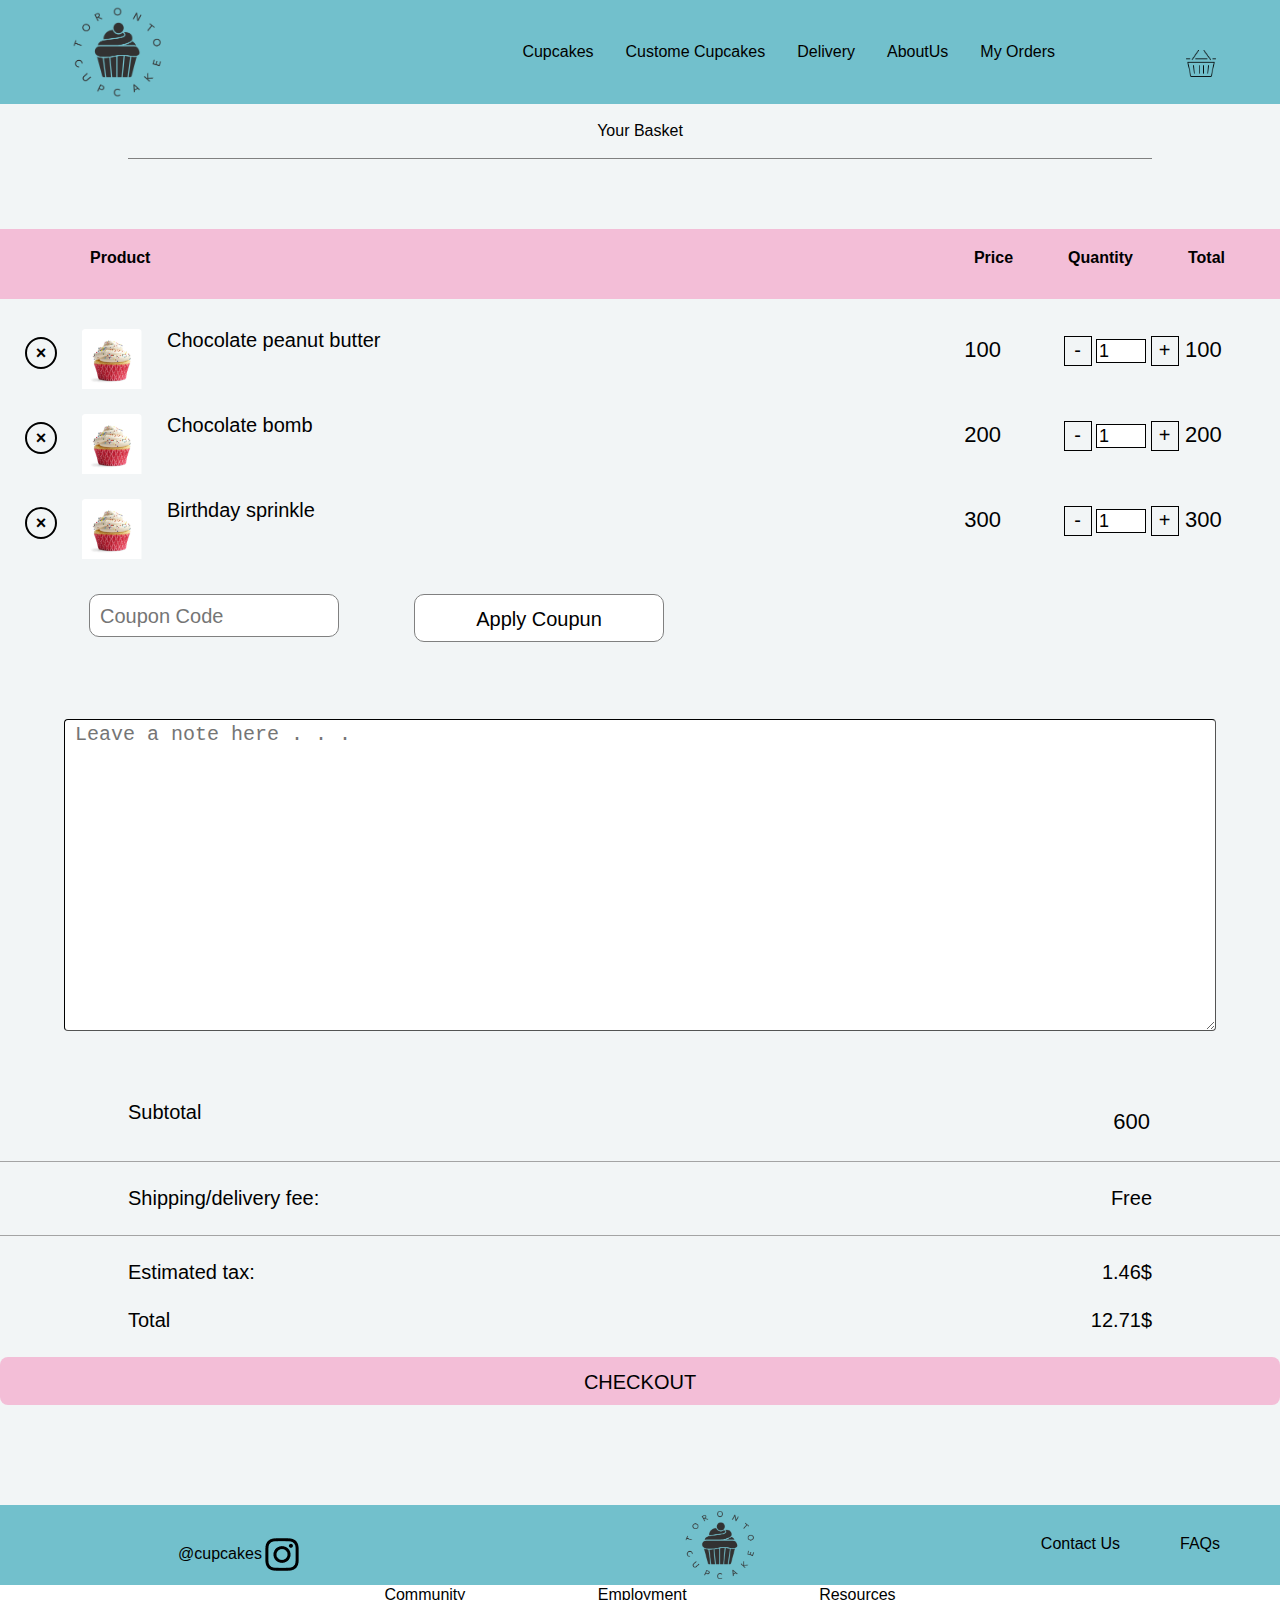
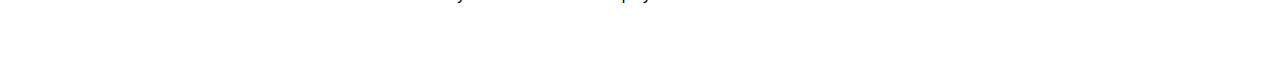
<file: index.html>
<html lang="en" xmlns="http://www.w3.org/1999/xhtml">
    <head>
        <meta charset="utf-8" />
        <title></title>
        <script src="https://ajax.googleapis.com/ajax/libs/jquery/3.6.0/jquery.min.js"></script>
        <script src="https://maxcdn.bootstrapcdn.com/bootstrap/3.4.1/js/bootstrap.min.js"></script>
        <script type="text/javascript" src="./checkoutpage.js"></script>
        <link rel="stylesheet" type="text/css" href="./css/checkoutpage.css" />
        <link rel="stylesheet" type="text/css" href="./css/navbarstyle.css" />
        
    </head>
    <body onload="reset()">
        <header>
            <nav class="responsive-menu ">
                <a href="#" class="toggle-menu" data-toggle-class="active" data-toggle-target=".main-menu, this" id="mainIco">&equiv;</a>
    
                <ul class="main-menu">
                    <li id="logoLi">
                        <img src="img\logo.png" id="mainLogo" />
                    </li>
                    <li clss="hoverColored" style="margin-left:30%;"><a href="#"><span>Cupcakes</span></a></li>
                    <li clss="hoverColored"><a href="#"><span>Custome&nbsp;Cupcakes</span></a>
                                            <ul class="sub-menu">
                                                <li><a href="#"><span>For&nbsp;Holidays</span></a></li>
                                                <li><a href="#"><span>For&nbsp;Special&nbsp;Occasions</span></a></li>
                                                <li><a href="#"><span>For&nbsp;Corporate&nbsp;Event</span></a></li>
                                            </ul>
                    </li>
                    <li clss="hoverColored"><a href="#"><span>Delivery</span></a></li>
                    <li clss="hoverColored"><a href="#"><span>AboutUs</span></a></li>
    
                    <li clss="hoverColored"><a href="#"><span>My&nbsp;Orders</span></a></li>
    
    
                </ul>
                <center><img src="img\logo.png" id="middleLogo" class="logo" /></center>
    
            </nav>
            <img src="img\cart.png" class="logoBasket" id="menuLogo" >
        </header>
    
        <br />
        <div id="yourCart">
            <p>
                Your&nbsp;Basket
            </p>
            <br />
            <hr id="topLine" />
        </div>
        <div id="priceHeader">
            <div class="itemRow">
                <div class="BasketCol0">
                    <p class="title1">Product</p>
                </div>
                <div class="BasketCol1">
    
                    <p class="title" >Total</p>
                    <p class="title" >Quantity</p>
                    <p class="title" >Price</p>
                </div>
            </div>
        </div>
    
        <div class="alert  alert-dismissable itemRow">
            <div class="BasketCol0">
                <button type="button" class="close" data-dismiss="alert" onclick="removeBox(1)">&times;</button>
            </div>
            <div class="BasketCol1">
                <img src="img\purchase.png" class="purchase" />
                <label class="shoppingItems">Chocolate peanut butter</label>
            </div>
            <div class="BasketCol2">
                <input type="text" name="price1" size="5" id="price1" class="price" />
                <input type="button" onclick="decrementValue(1)" value="-" class="addQuantity" />
                <input type="text" name="quantity1" value="1" maxlength="2" max="10" size="1" id="quantity1" class="quantity" />
                <input type="button" onclick="incrementValue(1)" value="+" class="addQuantity" />
                <input type="text" name="subtoal1" value="1500" size="5" id="subtoal1" class="subtoal" />
            </div>
        </div>
        <div class="alert  alert-dismissable itemRow">
            <div class="BasketCol0">
                <button type="button" class="close" data-dismiss="alert" onclick="removeBox(2)">&times;</button>
            </div>
            <div class="BasketCol1">
                <img src="img\purchase.png" class="purchase" />
                <label class="shoppingItems">Chocolate bomb</label>
            </div>
            <div class="BasketCol2">
                <input type="text" name="price2" size="5" id="price2" class="price" />
                <input type="button" onclick="decrementValue(2)" value="-" class="addQuantity" />
                <input type="text" name="quantity2" value="1" maxlength="2" max="10" size="1" id="quantity2" class="quantity" />
                <input type="button" onclick="incrementValue(2)" value="+" class="addQuantity" />
                <input type="text" name="subtoal2" value="1500" size="5" id="subtoal2" class="subtoal" />
            </div>
        </div>
        <div class="alert  alert-dismissable itemRow">
            <div class="BasketCol0">
                <button type="button" class="close" data-dismiss="alert" onclick="removeBox(3)">&times;</button>
            </div>
            <div class="BasketCol1">
                <img src="img\purchase.png" class="purchase" />
                <label class="shoppingItems">Birthday sprinkle</label>
            </div>
            <div class="BasketCol2">
                <input type="text" name="price3" size="5" id="price3" class="price" />
                <input type="button" onclick="decrementValue(3)" value="-" class="addQuantity" />
                <input type="text" name="quantity3" value="1" maxlength="2" max="10" size="1" id="quantity3" class="quantity" />
                <input type="button" onclick="incrementValue(3)" value="+" class="addQuantity" />
                <input type="text" name="subtoal3" value="1500" size="5" id="subtoal3" class="subtoal" />
            </div>
        </div>
        <div class="itemRow">
            <div class="CoupunCol0">
                <input type="text" id="CoupunText" placeholder="Coupon Code" />
            </div>
            <div class="CoupunCol1">
                <input type="button" id="applyCoupun" value="Apply&nbsp;Coupun" />
            </div>
        </div>
        <div style="width:100%; display:flex; padding:0px;">
            <textarea  name="Message" class="NoteBox" rows="6" maxlength="3000"  placeholder="Leave a note here . . .";></textarea>
        </div>
        <div id="TotalDiv">
            <div class="TotalRow borderLine">
                <div class="TotalCol0">
                    <label class="shoppingItems">Subtotal</label>
                </div>
                <div class="TotalCol">
                    <label class="shoppingItems">
                        <input type="text" name="total" value="0" size="5" id="total" class="subtoal" />
                    </label>
                </div>
            </div>
            <div class="TotalRow borderLine">
                <div class="TotalCol0">
                    <label class="shoppingItems">Shipping/delivery&nbsp;fee:</label>
                </div>
                <div class="TotalCol">
                    <label class="shoppingItems">Free</label>
                </div>
            </div>
            <div class="TotalRow">
                <div class="TotalCol0">
                    <label class="shoppingItems">Estimated&nbsp;tax:</label>
                </div>
                <div class="TotalCol">
                    <label class="shoppingItems">1.46$</label>
                </div>
            </div>
            <div class="TotalRow">
                <div class="TotalCol0">
                    <label class="shoppingItems">Total</label>
                </div>
                <div class="TotalCol">
                    <label class="shoppingItems">
                        12.71$
                    </label>
                </div>
            </div>
            <div>
                <a></a>
                <input type="button" id="Checkout" class="Checkout" value="CHECKOUT" />
            </div>
        </div>
        <footer>
            <div id="footer1">
                <div class="footer1Child" style="flex:3;">
                    <a href="#" id="instaLink">@cupcakes<img src="img\instagram.png" id="instaImg" style="width:40px; height:39px; vertical-align:middle; " /></a>
    
                </div>
                <div class="footer1Child" style="flex: 3;">
                    <a id="instaLink" href="#"><img class="FooterImg" src="img\logo.png" /></a>
                </div>
                <div class="footer1Child" style=" text-align: right;">
                    <a id="instaLink" href="#">Contact&nbsp;Us</a>
                </div>
                <div class="footer1Child">
                    <a id="instaLink" href="#">FAQs</a>
                </div>
            </div>
            <div id="footer11">
                    <a id="instaLink" href="#"><img class="FooterImg11" src="img\logo.png" /></a>
                    <a id="instaLink" href="#">FAQs</a>
                    <a id="instaLink" href="#">Contact&nbsp;Us</a>
                    <a href="#" id="instaLink">Instagram</a>
            </div>
            <div id="footer2">
                <a href="#">Community</a>
                <a href="#">Employment</a>
                <a href="#">Resources</a>
            </div>
        </footer>
    </body>
</file>
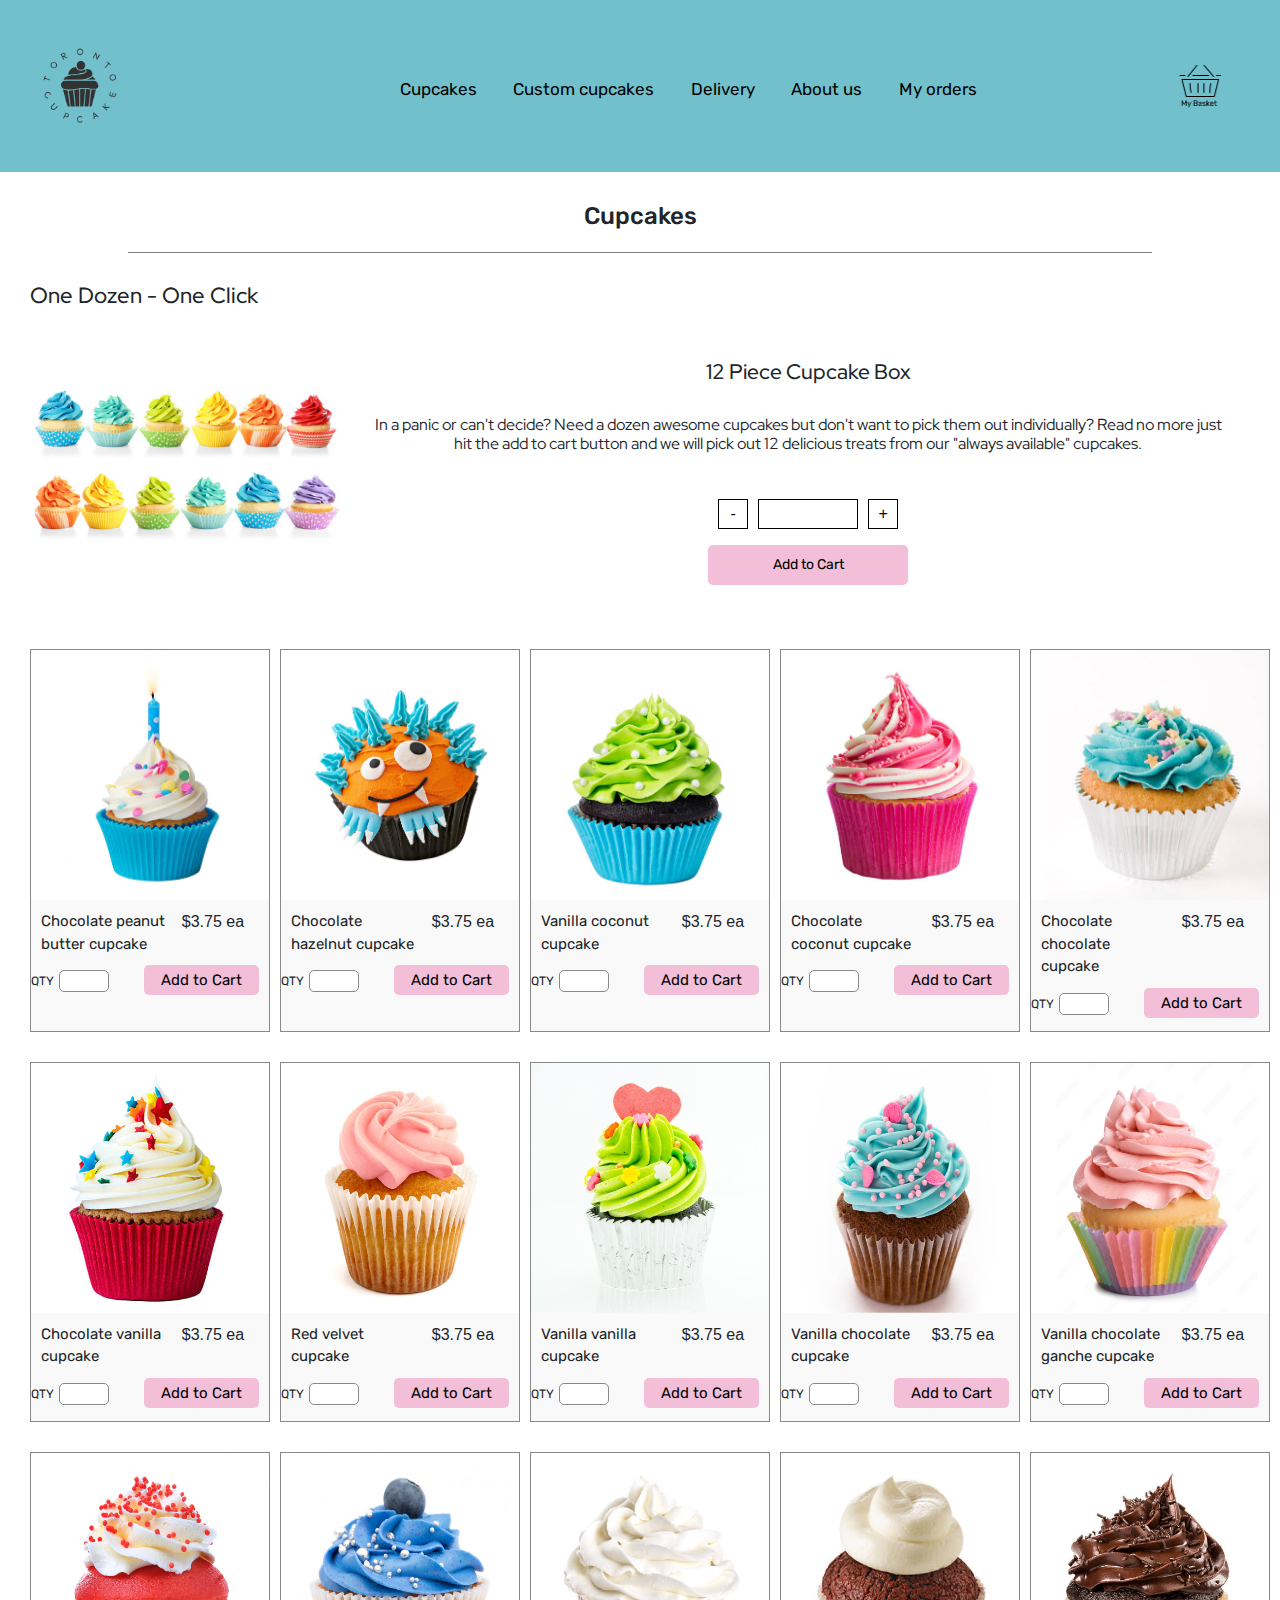
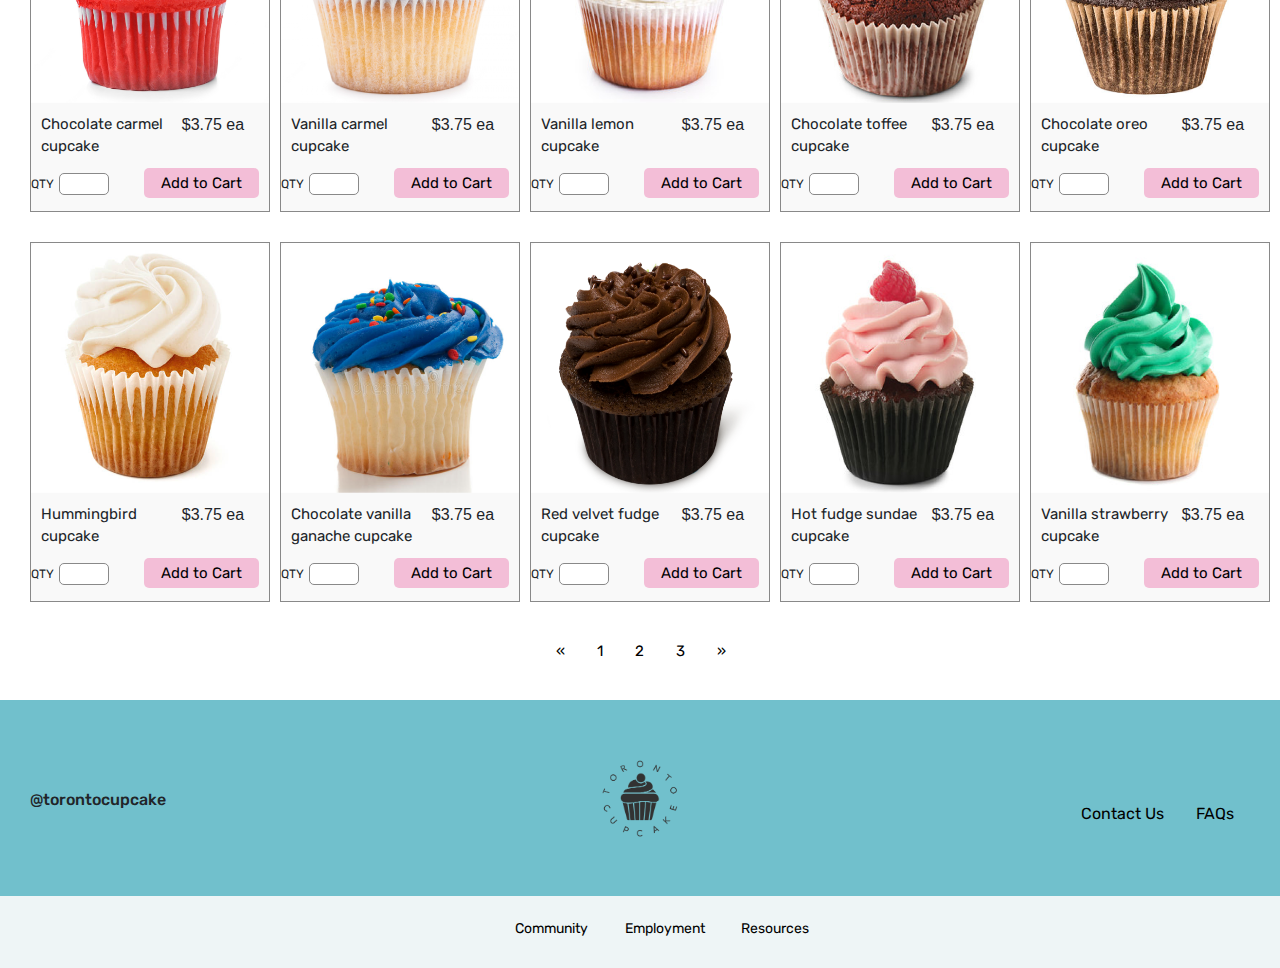
<file: product_v1/index.html>
<html>
    <head>
        <link href="css/index.css" type="text/css" rel="stylesheet">
        <link rel="preconnect" href="https://fonts.googleapis.com">
        <link rel="preconnect" href="https://fonts.gstatic.com" crossorigin>
        <link href="https://fonts.googleapis.com/css2?family=Red+Hat+Display:ital,wght@0,300;0,400;0,500;0,600;0,700;0,800;0,900;1,300;1,400;1,500;1,600;1,700;1,800;1,900&family=Rubik:ital,wght@0,400;0,500;0,600;0,700;0,800;0,900;1,300;1,400;1,500;1,600;1,700;1,800&display=swap" rel="stylesheet">
        <link rel="stylesheet" href="https://stackpath.bootstrapcdn.com/bootstrap/4.3.1/css/bootstrap.min.css" integrity="sha384-ggOyR0iXCbMQv3Xipma34MD+dH/1fQ784/j6cY/iJTQUOhcWr7x9JvoRxT2MZw1T" crossorigin="anonymous">
    </head>
    <body>
        <div class="topnav">
          <div class="logo"></div>
          <div class="topnav-centered">
            <a href="#" class="active">Cupcakes</a>
            <a href="#" class="active">Custom cupcakes</a>
            <a href="#" class="active">Delivery</a>
            <a href="#" class="active">About us</a>
            <a href="#" class="active">My orders</a>
          </div>
          <div class="cart"></div>
        </div>

        <div class="title">
          <h2 class="cupcakes">Cupcakes</h2>
        </div>
        <div class="line"></div>


        <div class="dozen">
          <h3 class="title_dozen">One Dozen - One Click</h3>
        </div>
        <div class="dozen_content">
          <div class="dozen_img"></div>
          <div class="dozen_order">
            <div class="dozen_text">
              <h4 class="welcome">12 Piece Cupcake Box</h4>
              <h5>In a panic or can't decide? Need a dozen awesome cupcakes but don't want to pick them out individually? Read no more just hit the add to cart button and we will pick out 12 delicious treats from our "always available" cupcakes.</h5>
            </div>
            <div class="dozen_number">
              <button class="minus">-</button>
              <form action="/action_page.php">
                <input type="text" id="ordernb" name="ordernb">
              </form>
              <button class="plus">+</button>
            </div>
            <div class="dozen_button">
              <button>Add to Cart</button>
            </div>
          </div>
        </div>

        <div class="card_section1">
          <div class="Product">
            <img src="images/Cupcake1.png" alt="Alps">
            <div class="cupcake_info">
              <div class="name">Chocolate peanut butter cupcake</div>
              <div class="price">$3.75 ea</div>
            </div>
            <div class="order_button">
              <div class="first">QTY</div>
              <div class="quantity">
                <form action="/action_page.php">
                  <input type="text" id="nb" name="nb">
                </form>
              </div>
              <div class="add_cart">
                <button a="#" class="add_button">Add to Cart</button>
              </div>
            </div>
          </div>
          <div class="Product">
            <img src="images/Cupcake2.png" alt="Alps">
            <div class="cupcake_info">
              <div class="name">Chocolate hazelnut cupcake</div>
              <div class="price">$3.75 ea</div>
            </div>
            <div class="order_button">
              <div class="first">QTY</div>
              <div class="quantity">
                <form action="/action_page.php">
                  <input type="text" id="nb" name="nb">
                </form>
              </div>
              <div class="add_cart">
                <button a="#" class="add_button">Add to Cart</button>
              </div>
            </div>
          </div>
          <div class="Product">
            <img src="images/Cupcake3.png" alt="Alps">
            <div class="cupcake_info">
              <div class="name">Vanilla coconut cupcake</div>
              <div class="price">$3.75 ea</div>
            </div>
            <div class="order_button">
              <div class="first">QTY</div>
              <div class="quantity">
                <form action="/action_page.php">
                  <input type="text" id="nb" name="nb">
                </form>
              </div>
              <div class="add_cart">
                <button a="#" class="add_button">Add to Cart</button>
              </div>
            </div>
          </div>
          <div class="Product">
            <img src="images/Cupcake4.png" alt="Alps">
            <div class="cupcake_info">
              <div class="name">Chocolate coconut cupcake</div>
              <div class="price">$3.75 ea</div>
            </div>
            <div class="order_button">
              <div class="first">QTY</div>
              <div class="quantity">
                <form action="/action_page.php">
                  <input type="text" id="nb" name="nb">
                </form>
              </div>
              <div class="add_cart">
                <button a="#" class="add_button">Add to Cart</button>
              </div>
            </div>
          </div>
          <div class="Product">
            <img src="images/Cupcake5.png" alt="Alps">
            <div class="cupcake_info">
              <div class="name">Chocolate chocolate cupcake</div>
              <div class="price">$3.75 ea</div>
            </div>
            <div class="order_button">
              <div class="first">QTY</div>
              <div class="quantity">
                <form action="/action_page.php">
                  <input type="text" id="nb" name="nb">
                </form>
              </div>
              <div class="add_cart">
                <button a="#" class="add_button">Add to Cart</button>
              </div>
            </div>
          </div>
        </div>


        <div class="card_section2">
          <div class="Product">
            <img src="images/Cupcake21.png" alt="Alps">
            <div class="cupcake_info">
              <div class="name">Chocolate vanilla cupcake</div>
              <div class="price">$3.75 ea</div>
            </div>
            <div class="order_button">
              <div class="first">QTY</div>
              <div class="quantity">
                <form action="/action_page.php">
                  <input type="text" id="nb" name="nb">
                </form>
              </div>
              <div class="add_cart">
                <button a="#" class="add_button">Add to Cart</button>
              </div>
            </div>
          </div>
          <div class="Product">
            <img src="images/Cupcake7.png" alt="Alps">
            <div class="cupcake_info">
              <div class="name">Red velvet cupcake</div>
              <div class="price">$3.75 ea</div>
            </div>
            <div class="order_button">
              <div class="first">QTY</div>
              <div class="quantity">
                <form action="/action_page.php">
                  <input type="text" id="nb" name="nb">
                </form>
              </div>
              <div class="add_cart">
                <button a="#" class="add_button">Add to Cart</button>
              </div>
            </div>
          </div>
          <div class="Product">
            <img src="images/Cupcake8.png" alt="Alps">
            <div class="cupcake_info">
              <div class="name">Vanilla vanilla cupcake</div>
              <div class="price">$3.75 ea</div>
            </div>
            <div class="order_button">
              <div class="first">QTY</div>
              <div class="quantity">
                <form action="/action_page.php">
                  <input type="text" id="nb" name="nb">
                </form>
              </div>
              <div class="add_cart">
                <button a="#" class="add_button">Add to Cart</button>
              </div>
            </div>
          </div>
          <div class="Product">
            <img src="images/Cupcake9.png" alt="Alps">
            <div class="cupcake_info">
              <div class="name">Vanilla chocolate cupcake</div>
              <div class="price">$3.75 ea</div>
            </div>
            <div class="order_button">
              <div class="first">QTY</div>
              <div class="quantity">
                <form action="/action_page.php">
                  <input type="text" id="nb" name="nb">
                </form>
              </div>
              <div class="add_cart">
                <button a="#" class="add_button">Add to Cart</button>
              </div>
            </div>
          </div>
          <div class="Product">
            <img src="images/Cupcake10.png" alt="Alps">
            <div class="cupcake_info">
              <div class="name">Vanilla chocolate ganche cupcake</div>
              <div class="price">$3.75 ea</div>
            </div>
            <div class="order_button">
              <div class="first">QTY</div>
              <div class="quantity">
                <form action="/action_page.php">
                  <input type="text" id="nb" name="nb">
                </form>
              </div>
              <div class="add_cart">
                <button a="#" class="add_button">Add to Cart</button>
              </div>
            </div>
          </div>
        </div>



        <div class="card_section3">
          <div class="Product">
            <img src="images/Cupcake11.png" alt="Alps">
            <div class="cupcake_info">
              <div class="name">Chocolate carmel cupcake</div>
              <div class="price">$3.75 ea</div>
            </div>
            <div class="order_button">
              <div class="first">QTY</div>
              <div class="quantity">
                <form action="/action_page.php">
                  <input type="text" id="nb" name="nb">
                </form>
              </div>
              <div class="add_cart">
                <button a="#" class="add_button">Add to Cart</button>
              </div>
            </div>
          </div>
          <div class="Product">
            <img src="images/Cupcake12.png" alt="Alps">
            <div class="cupcake_info">
              <div class="name">Vanilla carmel cupcake</div>
              <div class="price">$3.75 ea</div>
            </div>
            <div class="order_button">
              <div class="first">QTY</div>
              <div class="quantity">
                <form action="/action_page.php">
                  <input type="text" id="nb" name="nb">
                </form>
              </div>
              <div class="add_cart">
                <button a="#" class="add_button">Add to Cart</button>
              </div>
            </div>
          </div>
          <div class="Product">
            <img src="images/Cupcake13.png" alt="Alps">
            <div class="cupcake_info">
              <div class="name">Vanilla lemon cupcake</div>
              <div class="price">$3.75 ea</div>
            </div>
            <div class="order_button">
              <div class="first">QTY</div>
              <div class="quantity">
                <form action="/action_page.php">
                  <input type="text" id="nb" name="nb">
                </form>
              </div>
              <div class="add_cart">
                <button a="#" class="add_button">Add to Cart</button>
              </div>
            </div>
          </div>
          <div class="Product">
            <img src="images/Cupcake14.png" alt="Alps">
            <div class="cupcake_info">
              <div class="name">Chocolate toffee cupcake</div>
              <div class="price">$3.75 ea</div>
            </div>
            <div class="order_button">
              <div class="first">QTY</div>
              <div class="quantity">
                <form action="/action_page.php">
                  <input type="text" id="nb" name="nb">
                </form>
              </div>
              <div class="add_cart">
                <button a="#" class="add_button">Add to Cart</button>
              </div>
            </div>
          </div>
          <div class="Product">
            <img src="images/Cupcake15.png" alt="Alps">
            <div class="cupcake_info">
              <div class="name">Chocolate oreo cupcake</div>
              <div class="price">$3.75 ea</div>
            </div>
            <div class="order_button">
              <div class="first">QTY</div>
              <div class="quantity">
                <form action="/action_page.php">
                  <input type="text" id="nb" name="nb">
                </form>
              </div>
              <div class="add_cart">
                <button a="#" class="add_button">Add to Cart</button>
              </div>
            </div>
          </div>
        </div>



        <div class="card_section4">
          <div class="Product">
            <img src="images/Cupcake16.png" alt="Alps">
            <div class="cupcake_info">
              <div class="name">Hummingbird cupcake</div>
              <div class="price">$3.75 ea</div>
            </div>
            <div class="order_button">
              <div class="first">QTY</div>
              <div class="quantity">
                <form action="/action_page.php">
                  <input type="text" id="nb" name="nb">
                </form>
              </div>
              <div class="add_cart">
                <button a="#" class="add_button">Add to Cart</button>
              </div>
            </div>
          </div>
          <div class="Product">
            <img src="images/Cupcake17.png" alt="Alps">
            <div class="cupcake_info">
              <div class="name">Chocolate vanilla ganache cupcake</div>
              <div class="price">$3.75 ea</div>
            </div>
            <div class="order_button">
              <div class="first">QTY</div>
              <div class="quantity">
                <form action="/action_page.php">
                  <input type="text" id="nb" name="nb">
                </form>
              </div>
              <div class="add_cart">
                <button a="#" class="add_button">Add to Cart</button>
              </div>
            </div>
          </div>
          <div class="Product">
            <img src="images/Cupcake18.png" alt="Alps">
            <div class="cupcake_info">
              <div class="name">Red velvet fudge cupcake</div>
              <div class="price">$3.75 ea</div>
            </div>
            <div class="order_button">
              <div class="first">QTY</div>
              <div class="quantity">
                <form action="/action_page.php">
                  <input type="text" id="nb" name="nb">
                </form>
              </div>
              <div class="add_cart">
                <button a="#" class="add_button">Add to Cart</button>
              </div>
            </div>
          </div>
          <div class="Product">
            <img src="images/Cupcake19.png" alt="Alps">
            <div class="cupcake_info">
              <div class="name">Hot fudge sundae cupcake</div>
              <div class="price">$3.75 ea</div>
            </div>
            <div class="order_button">
              <div class="first">QTY</div>
              <div class="quantity">
                <form action="/action_page.php">
                  <input type="text" id="nb" name="nb">
                </form>
              </div>
              <div class="add_cart">
                <button a="#" class="add_button">Add to Cart</button>
              </div>
            </div>
          </div>
          <div class="Product">
            <img src="images/Cupcake20.png" alt="Alps">
            <div class="cupcake_info">
              <div class="name">Vanilla strawberry cupcake</div>
              <div class="price">$3.75 ea</div>
            </div>
            <div class="order_button">
              <div class="first">QTY</div>
              <div class="quantity">
                <form action="/action_page.php">
                  <input type="text" id="nb" name="nb">
                </form>
              </div>
              <div class="add_cart">
                <button a="#" class="add_button">Add to Cart</button>
              </div>
            </div>
          </div>
        </div>


        <div class="pagination">
          <a href="#">&laquo;</a>
          <a href="#">1</a>
          <a href="#">2</a>
          <a href="#">3</a>
          <a href="#">&raquo;</a>
        </div>
         
    </body>
    <footer>
      <div class="main_footer">
        <div class="instagram">
          <h4>@torontocupcake</h4>
        </div>
        <div class="logo_footer"></div>
        <div class="footer_menu">
          <a href="#">FAQs</a>
          <a href="#">Contact Us</a>
        </div>
      </div>
      <div class="bottom_footer">
        <div class="a_menus">
          <a href="#">Community</a>
          <a href="#">Employment</a>
          <a href="#">Resources</a>
        </div>
      </div>
    </footer>
</html>
</file>
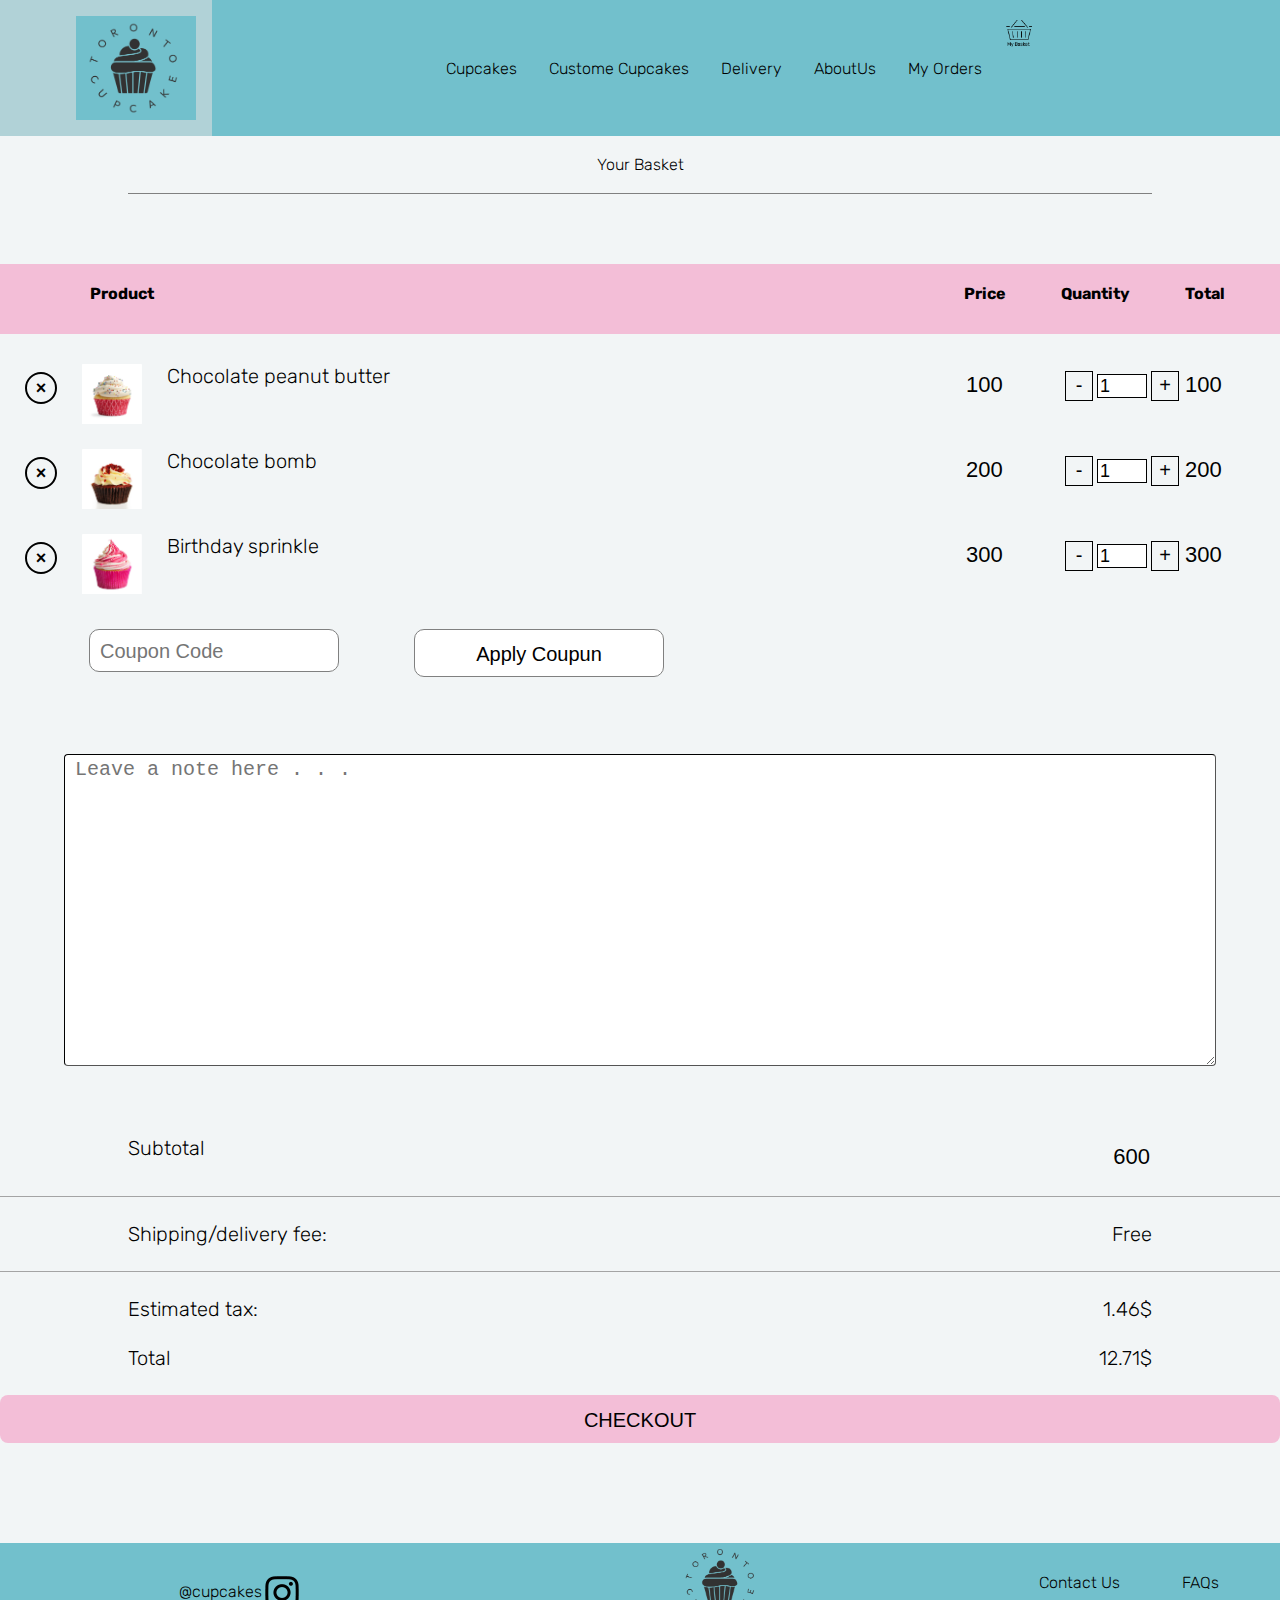
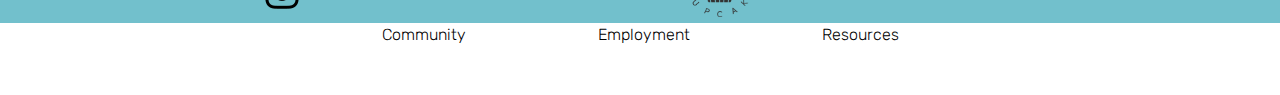
<file: CheckoutPage.html>
<html lang="en" xmlns="http://www.w3.org/1999/xhtml">
    <head>
        <meta charset="utf-8" />
        <title></title>
        <link rel="preconnect" href="https://fonts.googleapis.com">
        <link rel="preconnect" href="https://fonts.gstatic.com" crossorigin>
        <link href="https://fonts.googleapis.com/css2?family=Red+Hat+Display:ital,wght@0,300;0,400;0,500;0,600;0,700;0,800;0,900;1,300;1,400;1,500;1,600;1,700;1,800;1,900&family=Rubik:ital,wght@0,400;0,500;0,600;0,700;0,800;0,900;1,300;1,400;1,500;1,600;1,700;1,800&display=swap" rel="stylesheet">
        <script src="https://ajax.googleapis.com/ajax/libs/jquery/3.6.0/jquery.min.js"></script>
        <script src="https://maxcdn.bootstrapcdn.com/bootstrap/3.4.1/js/bootstrap.min.js"></script>
        <script type="text/javascript" src="./checkoutpage.js"></script>
        <link rel="stylesheet" type="text/css" href="./css/checkoutpage.css" />
        <link rel="stylesheet" type="text/css" href="./navbar.js" />
        
    </head>
    <body onload="reset()">
        <header>
            <nav class="responsive-menu ">
                <a href="#" class="toggle-menu" data-toggle-class="active" data-toggle-target=".main-menu, this" id="mainIco">&equiv;</a>
    
                <ul class="main-menu">
                    <li id="logoLi">
                        <a href="./HomePage.html"><img src="./images/logo3.png" id="mainLogo"></a>
                    </li>
                    <li clss="hoverColored" style="margin-left:20%;"><a href="./product_page.htm"><span>Cupcakes</span></a></li>
                    <li clss="hoverColored"><a href="#"><span>Custome&nbsp;Cupcakes</span></a>
                                            <ul class="sub-menu">
                                                <li><a href="#"><span>For&nbsp;Holidays</span></a></li>
                                                <li><a href="#"><span>For&nbsp;Special&nbsp;Occasions</span></a></li>
                                                <li><a href="#"><span>For&nbsp;Corporate&nbsp;Event</span></a></li>
                                            </ul>
</li>
<li clss="hoverColored"><a href="#"><span>Delivery</span></a></li>
 <li clss="hoverColored"><a href="#"><span>AboutUs</span></a></li>
 <li clss="hoverColored"><a href="#"><span>My Orders</span></a></li>
 <a href="./CheckoutPage.html"><img src="./images/basket.png" class="logoBasket" id="menuLogo"></a>    
                </ul>
                <img src="./images/logo3.png" id="middleLogo" class="logo"> 
              </nav>
                   </header>
    
        <br />
        <div id="yourCart">
            <p>
                Your&nbsp;Basket
            </p>
            <br />
            <hr id="topLine" />
        </div>
        <div id="priceHeader">
            <div class="itemRow">
                <div class="BasketCol0">
                    <p class="title1">Product</p>
                </div>
                <div class="BasketCol1">
    
                    <p class="title" >Total</p>
                    <p class="title" >Quantity</p>
                    <p class="title" >Price</p>
                </div>
            </div>
        </div>
    
        <div class="alert  alert-dismissable itemRow">
            <div class="BasketCol0">
                <button type="button" class="close" data-dismiss="alert" onclick="removeBox(1)">&times;</button>
            </div>
            <div class="BasketCol1">
                <img src="./images/cc1.png" class="purchase" />
                <label class="shoppingItems">Chocolate peanut butter</label>
            </div>
            <div class="BasketCol2">
                <input type="text" name="price1" size="5" id="price1" class="price" />
                <input type="button" onclick="decrementValue(1)" value="-" class="addQuantity" />
                <input type="text" name="quantity1" value="1" maxlength="2" max="10" size="1" id="quantity1" class="quantity" />
                <input type="button" onclick="incrementValue(1)" value="+" class="addQuantity" />
                <input type="text" name="subtoal1" value="1500" size="5" id="subtoal1" class="subtoal" />
            </div>
        </div>
        <div class="alert  alert-dismissable itemRow">
            <div class="BasketCol0">
                <button type="button" class="close" data-dismiss="alert" onclick="removeBox(2)">&times;</button>
            </div>
            <div class="BasketCol1">
                <img src="./images/cc2.png" class="purchase" />
                <label class="shoppingItems">Chocolate bomb</label>
            </div>
            <div class="BasketCol2">
                <input type="text" name="price2" size="5" id="price2" class="price" />
                <input type="button" onclick="decrementValue(2)" value="-" class="addQuantity" />
                <input type="text" name="quantity2" value="1" maxlength="2" max="10" size="1" id="quantity2" class="quantity" />
                <input type="button" onclick="incrementValue(2)" value="+" class="addQuantity" />
                <input type="text" name="subtoal2" value="1500" size="5" id="subtoal2" class="subtoal" />
            </div>
        </div>
        <div class="alert  alert-dismissable itemRow">
            <div class="BasketCol0">
                <button type="button" class="close" data-dismiss="alert" onclick="removeBox(3)">&times;</button>
            </div>
            <div class="BasketCol1">
                <img src="images/cc3p.png" class="purchase" />
                <label class="shoppingItems">Birthday sprinkle</label>
            </div>
            <div class="BasketCol2">
                <input type="text" name="price3" size="5" id="price3" class="price" />
                <input type="button" onclick="decrementValue(3)" value="-" class="addQuantity" />
                <input type="text" name="quantity3" value="1" maxlength="2" max="10" size="1" id="quantity3" class="quantity" />
                <input type="button" onclick="incrementValue(3)" value="+" class="addQuantity" />
                <input type="text" name="subtoal3" value="1500" size="5" id="subtoal3" class="subtoal" />
            </div>
        </div>
        <div class="itemRow">
            <div class="CoupunCol0">
                <input type="text" id="CoupunText" placeholder="Coupon Code" />
            </div>
            <div class="CoupunCol1">
                <input type="button" id="applyCoupun" value="Apply&nbsp;Coupun" />
            </div>
        </div>
        <div style="width:100%; display:flex; padding:0px;">
            <textarea  name="Message" class="NoteBox" rows="6" maxlength="3000"  placeholder="Leave a note here . . .";></textarea>
        </div>
        <div id="TotalDiv">
            <div class="TotalRow borderLine">
                <div class="TotalCol0">
                    <label class="shoppingItems">Subtotal</label>
                </div>
                <div class="TotalCol">
                    <label class="shoppingItems">
                        <input type="text" name="total" value="0" size="5" id="total" class="subtoal" />
                    </label>
                </div>
            </div>
            <div class="TotalRow borderLine">
                <div class="TotalCol0">
                    <label class="shoppingItems">Shipping/delivery&nbsp;fee:</label>
                </div>
                <div class="TotalCol">
                    <label class="shoppingItems">Free</label>
                </div>
            </div>
            <div class="TotalRow">
                <div class="TotalCol0">
                    <label class="shoppingItems">Estimated&nbsp;tax:</label>
                </div>
                <div class="TotalCol">
                    <label class="shoppingItems">1.46$</label>
                </div>
            </div>
            <div class="TotalRow">
                <div class="TotalCol0">
                    <label class="shoppingItems">Total</label>
                </div>
                <div class="TotalCol">
                    <label class="shoppingItems">
                        12.71$
                    </label>
                </div>
            </div>
            <div>
                <a></a>
                <input type="button" id="Checkout" class="Checkout" value="CHECKOUT" />
            </div>
        </div>
        <footer>
            <div id="footer1">
                <div class="footer1Child" style="flex:3;">
                    <a href="#" id="instaLink">@cupcakes<img src="images/instagram.png" id="instaImg" style="width:40px; height:39px; vertical-align:middle; " /></a>
    
                </div>
                <div class="footer1Child" style="flex: 3;">
                    <a id="instaLink" href="#"><img class="FooterImg" src="images/logo3.png" /></a>
                </div>
                <div class="footer1Child" style=" text-align: right;">
                    <a id="instaLink" href="#">Contact&nbsp;Us</a>
                </div>
                <div class="footer1Child">
                    <a id="instaLink" href="#">FAQs</a>
                </div>
            </div>
            <div id="footer11">
                    <a id="instaLink" href="#"><img class="FooterImg11" src="images/logo3.png" /></a>
                    <a id="instaLink" href="#">FAQs</a>
                    <a id="instaLink" href="#">Contact&nbsp;Us</a>
                    <a href="#" id="instaLink">Instagram</a>
            </div>
            <div id="footer2">
                <a href="#">Community</a>
                <a href="#">Employment</a>
                <a href="#">Resources</a>
            </div>
        </footer>
        <script src="https://code.jquery.com/jquery-3.3.1.slim.min.js" integrity="sha384-q8i/X+965DzO0rT7abK41JStQIAqVgRVzpbzo5smXKp4YfRvH+8abtTE1Pi6jizo" crossorigin="anonymous"></script>
<script src="https://cdn.jsdelivr.net/npm/popper.js@1.14.7/dist/umd/popper.min.js" integrity="sha384-UO2eT0CpHqdSJQ6hJty5KVphtPhzWj9WO1clHTMGa3JDZwrnQq4sF86dIHNDz0W1" crossorigin="anonymous"></script>
<script src="https://cdn.jsdelivr.net/npm/bootstrap@4.3.1/dist/js/bootstrap.min.js" integrity="sha384-JjSmVgyd0p3pXB1rRibZUAYoIIy6OrQ6VrjIEaFf/nJGzIxFDsf4x0xIM+B07jRM" crossorigin="anonymous"></script>
    </body>
</file>
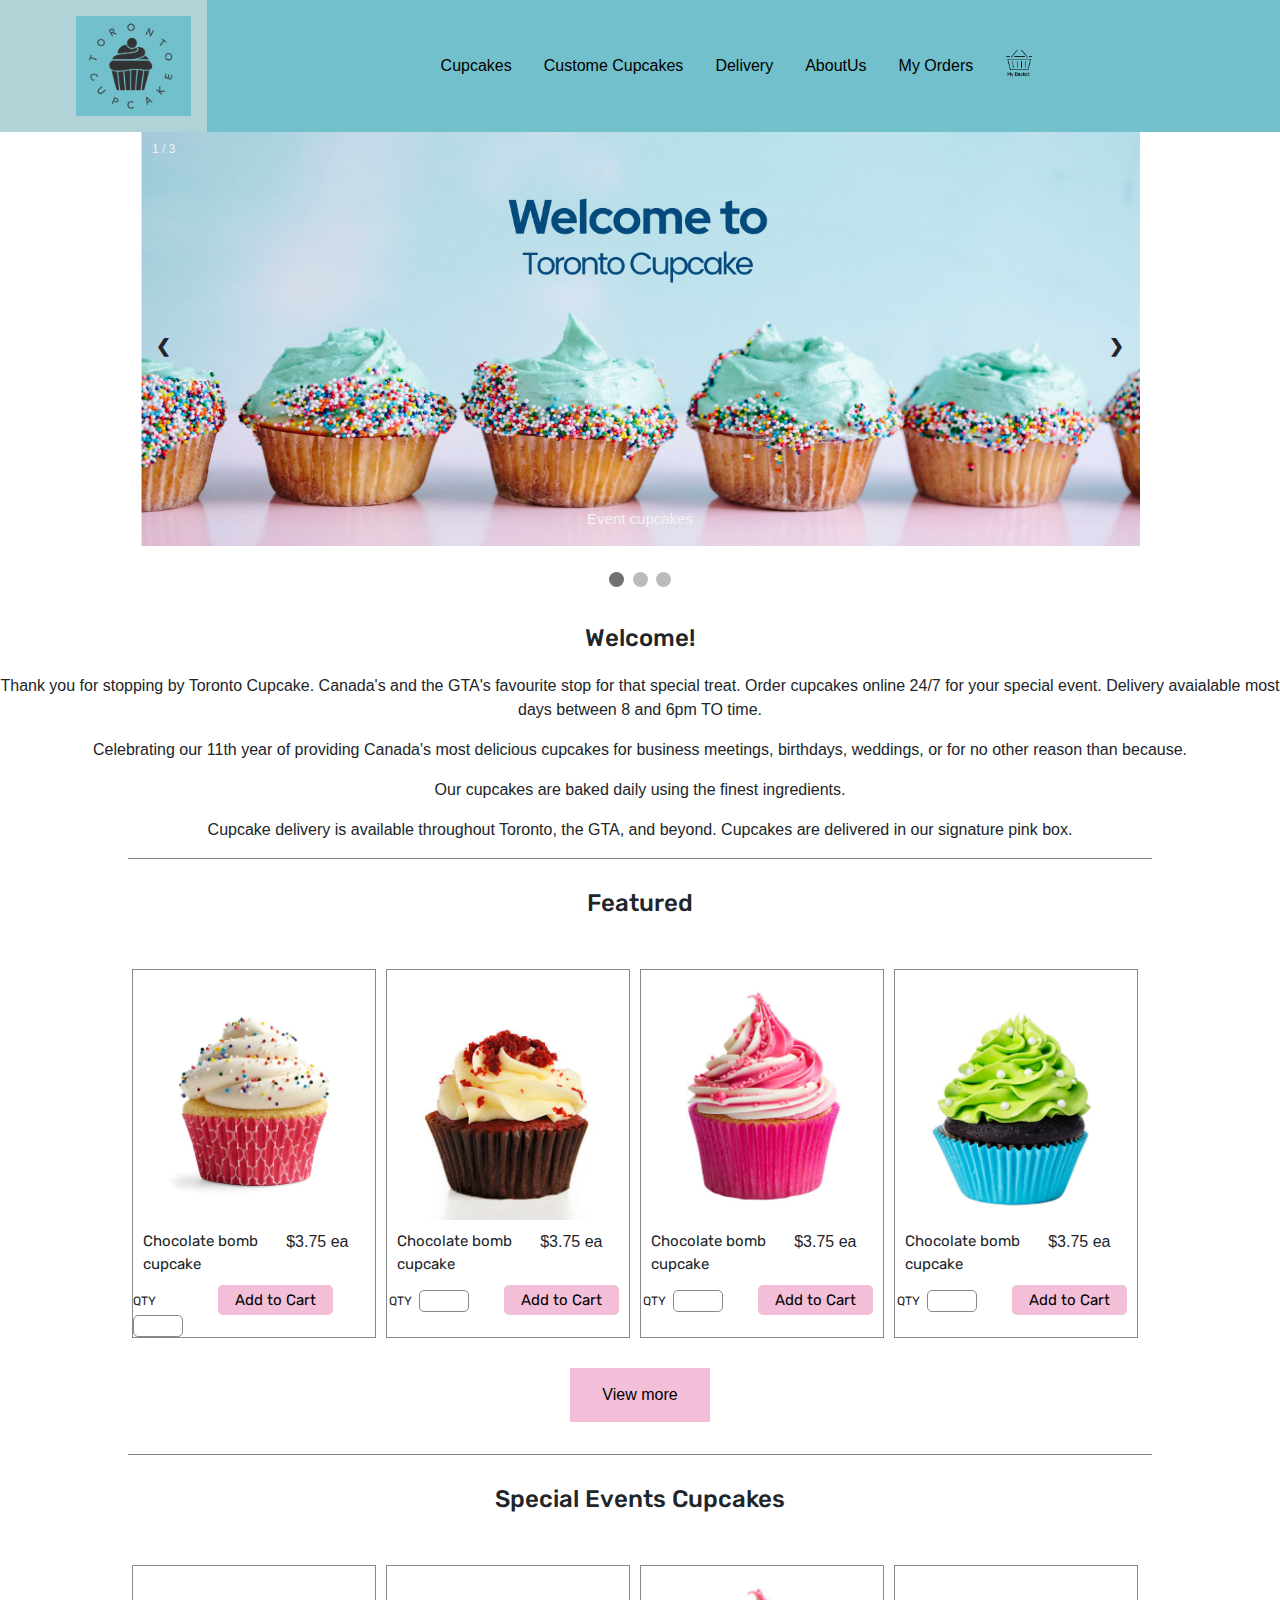
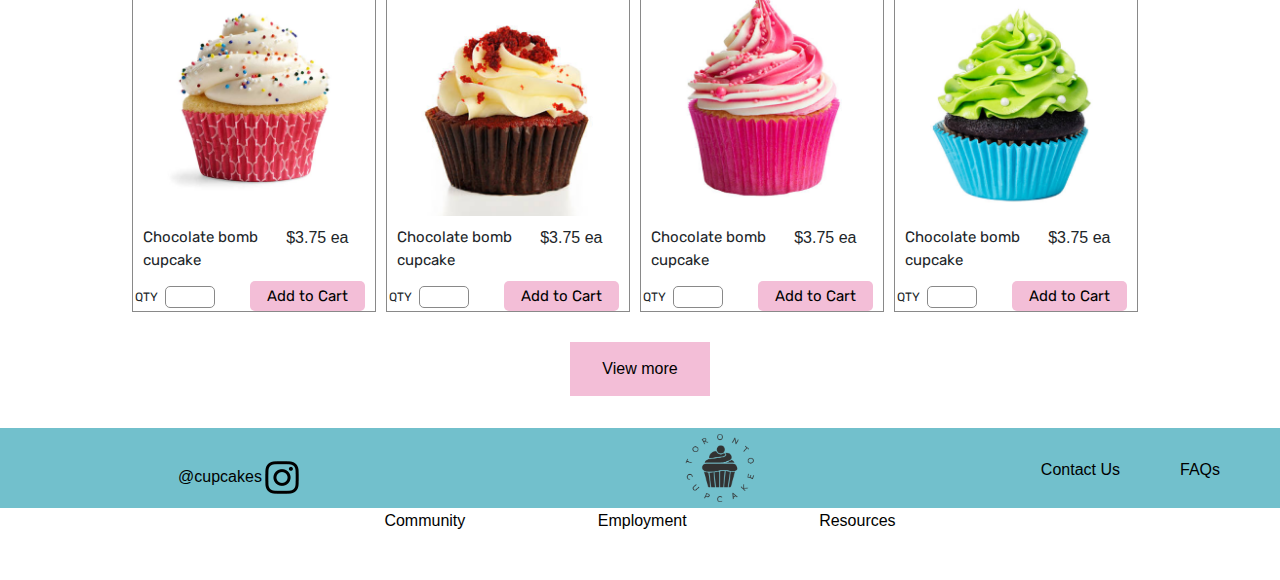
<file: HomePage.html>
<html>
    <head>
        <link rel="stylesheet" type="text/css" href="./css/Homepage.css" />
        <link rel="stylesheet" type="text/css" href="./css/navbarstyle.css" />
        <link rel="preconnect" href="https://fonts.googleapis.com">
        <link rel="preconnect" href="https://fonts.gstatic.com" crossorigin>
        <link href="https://fonts.googleapis.com/css2?family=Red+Hat+Display:ital,wght@0,300;0,400;0,500;0,600;0,700;0,800;0,900;1,300;1,400;1,500;1,600;1,700;1,800;1,900&family=Rubik:ital,wght@0,400;0,500;0,600;0,700;0,800;0,900;1,300;1,400;1,500;1,600;1,700;1,800&display=swap" rel="stylesheet">
        <link rel="stylesheet" href="https://stackpath.bootstrapcdn.com/bootstrap/4.3.1/css/bootstrap.min.css" integrity="sha384-ggOyR0iXCbMQv3Xipma34MD+dH/1fQ784/j6cY/iJTQUOhcWr7x9JvoRxT2MZw1T" crossorigin="anonymous">
        <script type="text/javascript" src="./checkoutpage.js"></script>
        <script type="text/javascript" src="./navbar.js"></script>
    </head>
    <body onload="reset()">
      <header>
          <nav class="responsive-menu ">
              <a href="#" class="toggle-menu" data-toggle-class="active" data-toggle-target=".main-menu, this" id="mainIco">&equiv;</a>
  
              <ul class="main-menu">
                  <li id="logoLi">
                      <a href="./HomePage.html"><img src="./images/logo3.png" id="mainLogo"></a>
                  </li>
                  <li clss="hoverColored" style="margin-left:20%;"><a href="./product_page.htm"><span>Cupcakes</span></a></li>
                  <li clss="hoverColored"><a href="#"><span>Custome&nbsp;Cupcakes</span></a>
                                          <ul class="sub-menu">
                                              <li><a href="#"><span>For&nbsp;Holidays</span></a></li>
                                              <li><a href="#"><span>For&nbsp;Special&nbsp;Occasions</span></a></li>
                                              <li><a href="#"><span>For&nbsp;Corporate&nbsp;Event</span></a></li>
                                          </ul>
</li>
<li clss="hoverColored"><a href="#"><span>Delivery</span></a></li>
<li clss="hoverColored"><a href="#"><span>AboutUs</span></a></li>
<li clss="hoverColored"><a href="#"><span>My Orders</span></a></li>
<a href="./CheckoutPage.html"><img src="./images/basket.png" class="logoBasket" id="menuLogo"></a>    
              </ul>
              <img src="./images/logo3.png" id="middleLogo" class="logo"> 
            </nav>
                 </header>

        <div class="slideshow-container">

            <!-- Full-width images with number and caption text -->
            <div class="mySlides show" style="display:block;">
              <div class="numbertext">1 / 3</div>
              <img src="images/hero_1.png" style="width:100%">
              <div class="text">Event cupcakes</div> 
            </div> 
            <div class="mySlides show">
              <div class="numbertext">2 / 3</div>
              <img src="images/hero_2.png" style="width:100%">
              <div class="text">Sepecial event cupcakes</div>
            </div>
          
            <div class="mySlides show">
              <div class="numbertext">3 / 3</div>
              <img src="images/hero_3.png" style="width:100%">
              <div class="text">Holiday cupcakes</div>
            </div>
          
            <!-- Next and previous buttons -->
            <a class="prev" onclick="plusSlides(-1)">&#10094;</a>
            <a class="next" onclick="plusSlides(1)">&#10095;</a>
          </div>
          <br>
          
          <!-- The dots/circles -->
          <div style="text-align:center">
            <span class="dot active" onclick="currentSlide(1)"></span>
            <span class="dot" onclick="currentSlide(2)"></span>
            <span class="dot" onclick="currentSlide(3)"></span>
          </div>
          
          <!-- intro -->
          <div class="title">
            <h1 class="cupcakes">Welcome!</h1>
          </div>
          <div class="p1">
            <p>Thank you for stopping by Toronto Cupcake. Canada's and the GTA's favourite stop for that special treat. Order cupcakes online 24/7 for your special event. Delivery avaialable most days between 8 and 6pm TO time.</p>
            <p>Celebrating our 11th year of providing Canada's most delicious cupcakes for business meetings, birthdays, weddings, or for no other reason than because.
            </p>
            <p>Our cupcakes are baked daily using the finest ingredients.</p>
            <p>Cupcake delivery is available throughout Toronto, the GTA, and beyond. Cupcakes are delivered in our signature pink box.</p>
          </div>
          <div class="line"></div>
          
          <!-- card -->
          <div class="title">
            <h2 class="cupcakes">Featured</h2>
          </div>
          
          <div class="button1">
            <div class="card_section1">
              <div class="Product">
              <img src="images/cc1.png" alt="Alps">
              <div class="cupcake_info">
                <div class="name">Chocolate bomb cupcake</div>
                <div class="price">$3.75 ea</div>
              </div>
              <div class="order_button">
                <div class="qty">
                  <div class="first">QTY</div>
                  <div class="quantity">
                    <form action="/action_page.php">
                      <input type="text" id="nb" name="nb">
                    </form>
                  </div>
                </div>
                <div class="add_cart">
                  <button a="#" class="add_button">Add to Cart</button>
                </div>
              </div>
              </div>
              <div class="Product">
              <img src="images/cc2.png" alt="Alps">
              <div class="cupcake_info">
                <div class="name">Chocolate bomb cupcake</div>
                <div class="price">$3.75 ea</div>
              </div>
              <div class="order_button">
                <div class="first">QTY</div>
                <div class="quantity">
                  <form action="/action_page.php">
                    <input type="text" id="nb" name="nb">
                  </form>
                </div>
                <div class="add_cart">
                  <button a="#" class="add_button">Add to Cart</button>
                </div>
              </div>
              </div>
              <div class="Product">
              <img src="images/cc3p.png" alt="Alps">
              <div class="cupcake_info">
                <div class="name">Chocolate bomb cupcake</div>
                <div class="price">$3.75 ea</div>
              </div>
              <div class="order_button">
                <div class="first">QTY</div>
                <div class="quantity">
                  <form action="/action_page.php">
                    <input type="text" id="nb" name="nb">
                  </form>
                </div>
                <div class="add_cart">
                  <button a="#" class="add_button">Add to Cart</button>
                </div>
              </div>
              </div>
              <div class="Product">
              <img src="images/cc4png.png" alt="Alps">
              <div class="cupcake_info">
                <div class="name">Chocolate bomb cupcake</div>
                <div class="price">$3.75 ea</div>
              </div>
              <div class="order_button">
                <div class="first">QTY</div>
                <div class="quantity">
                  <form action="/action_page.php">
                    <input type="text" id="nb" name="nb">
                  </form>
                </div>
                <div class="add_cart">
                  <button a="#" class="add_button">Add to Cart</button>
                </div>
              </div>
              </div>
            </div> 
            <button class="button">View more</button>
            <div class="row1"></div>
            <div class="line"></div>  
          </div>
          
          
          <div class="title">
            <h2 class="cupcakes">Special Events Cupcakes</h2>
          </div>
          
          <div class="button1"> 
            <div class="card_section1">
              <div class="Product">
                <img src="images/cc1.png" alt="Alps">
                <div class="cupcake_info">
                  <div class="name">Chocolate bomb cupcake</div>
                  <div class="price">$3.75 ea</div>
                </div>
                <div class="order_button">
                  <div class="first">QTY</div>
                  <div class="quantity">
                    <form action="/action_page.php">
                      <input type="text" id="nb" name="nb">
                    </form>
                  </div>
                  <div class="add_cart">
                    <button a="#" class="add_button">Add to Cart</button>
                  </div>
                </div>
              </div>
              <div class="Product">
                <img src="images/cc2.png" alt="Alps">
                <div class="cupcake_info">
                  <div class="name">Chocolate bomb cupcake</div>
                  <div class="price">$3.75 ea</div>
                </div>
                <div class="order_button">
                  <div class="first">QTY</div>
                  <div class="quantity">
                    <form action="/action_page.php">
                      <input type="text" id="nb" name="nb">
                    </form>
                  </div>
                  <div class="add_cart">
                    <button a="#" class="add_button">Add to Cart</button>
                  </div>
                </div>
              </div>
              <div class="Product">
                <img src="images/cc3p.png" alt="Alps">
                <div class="cupcake_info">
                  <div class="name">Chocolate bomb cupcake</div>
                  <div class="price">$3.75 ea</div>
                </div>
                <div class="order_button">
                  <div class="first">QTY</div>
                  <div class="quantity">
                    <form action="/action_page.php">
                      <input type="text" id="nb" name="nb">
                    </form>
                  </div>
                  <div class="add_cart">
                    <button a="#" class="add_button">Add to Cart</button>
                  </div>
                </div>
              </div>
              <div class="Product">
                <img src="images/cc4png.png" alt="Alps">
                <div class="cupcake_info">
                  <div class="name">Chocolate bomb cupcake</div>
                  <div class="price">$3.75 ea</div>
                </div>
                <div class="order_button">
                  <div class="first">QTY</div>
                  <div class="quantity">
                    <form action="/action_page.php">
                      <input type="text" id="nb" name="nb">
                    </form>
                  </div>
                  <div class="add_cart">
                    <button a="#" class="add_button">Add to Cart</button>
                  </div>
                </div>
              </div>    
            </div> 
            <button class="button">View more</button>  
          </div>
          
          <div class="row1"></div>

          

        <footer>
            <div id="footer1">
                <div class="footer1Child" style="flex:3;">
                    <a href="#" id="instaLink">@cupcakes<img src="./images/instagram.png" id="instaImg" style="width:40px; height:39px; vertical-align:middle; " /></a>
    
                </div>
                <div class="footer1Child" style="flex: 3;">
                    <a id="instaLink" href="#"><img class="FooterImg" src="./images/logo3.png" /></a>
                </div>
                <div class="footer1Child" style=" text-align: right;">
                    <a id="instaLink" href="#">Contact&nbsp;Us</a>
                </div>
                <div class="footer1Child">
                    <a id="instaLink" href="#">FAQs</a>
                </div>
            </div> 
        <div id="footer11">
            <a id="instaLink" href="#"><img class="FooterImg11" src="./images/logo3.png" /></a>
            <a id="instaLink" href="#">FAQs</a>
            <a id="instaLink" href="#">Contact&nbsp;Us</a>
            <a href="#" id="instaLink">Instagram</a>
    </div>
    <div id="footer2">
        <a href="#">Community</a>
        <a href="#">Employment</a>
        <a href="#">Resources</a>
    </div>
</footer>
<script src="https://code.jquery.com/jquery-3.3.1.slim.min.js" integrity="sha384-q8i/X+965DzO0rT7abK41JStQIAqVgRVzpbzo5smXKp4YfRvH+8abtTE1Pi6jizo" crossorigin="anonymous"></script>
<script src="https://cdn.jsdelivr.net/npm/popper.js@1.14.7/dist/umd/popper.min.js" integrity="sha384-UO2eT0CpHqdSJQ6hJty5KVphtPhzWj9WO1clHTMGa3JDZwrnQq4sF86dIHNDz0W1" crossorigin="anonymous"></script>
<script src="https://cdn.jsdelivr.net/npm/bootstrap@4.3.1/dist/js/bootstrap.min.js" integrity="sha384-JjSmVgyd0p3pXB1rRibZUAYoIIy6OrQ6VrjIEaFf/nJGzIxFDsf4x0xIM+B07jRM" crossorigin="anonymous"></script>
</body>
</file>
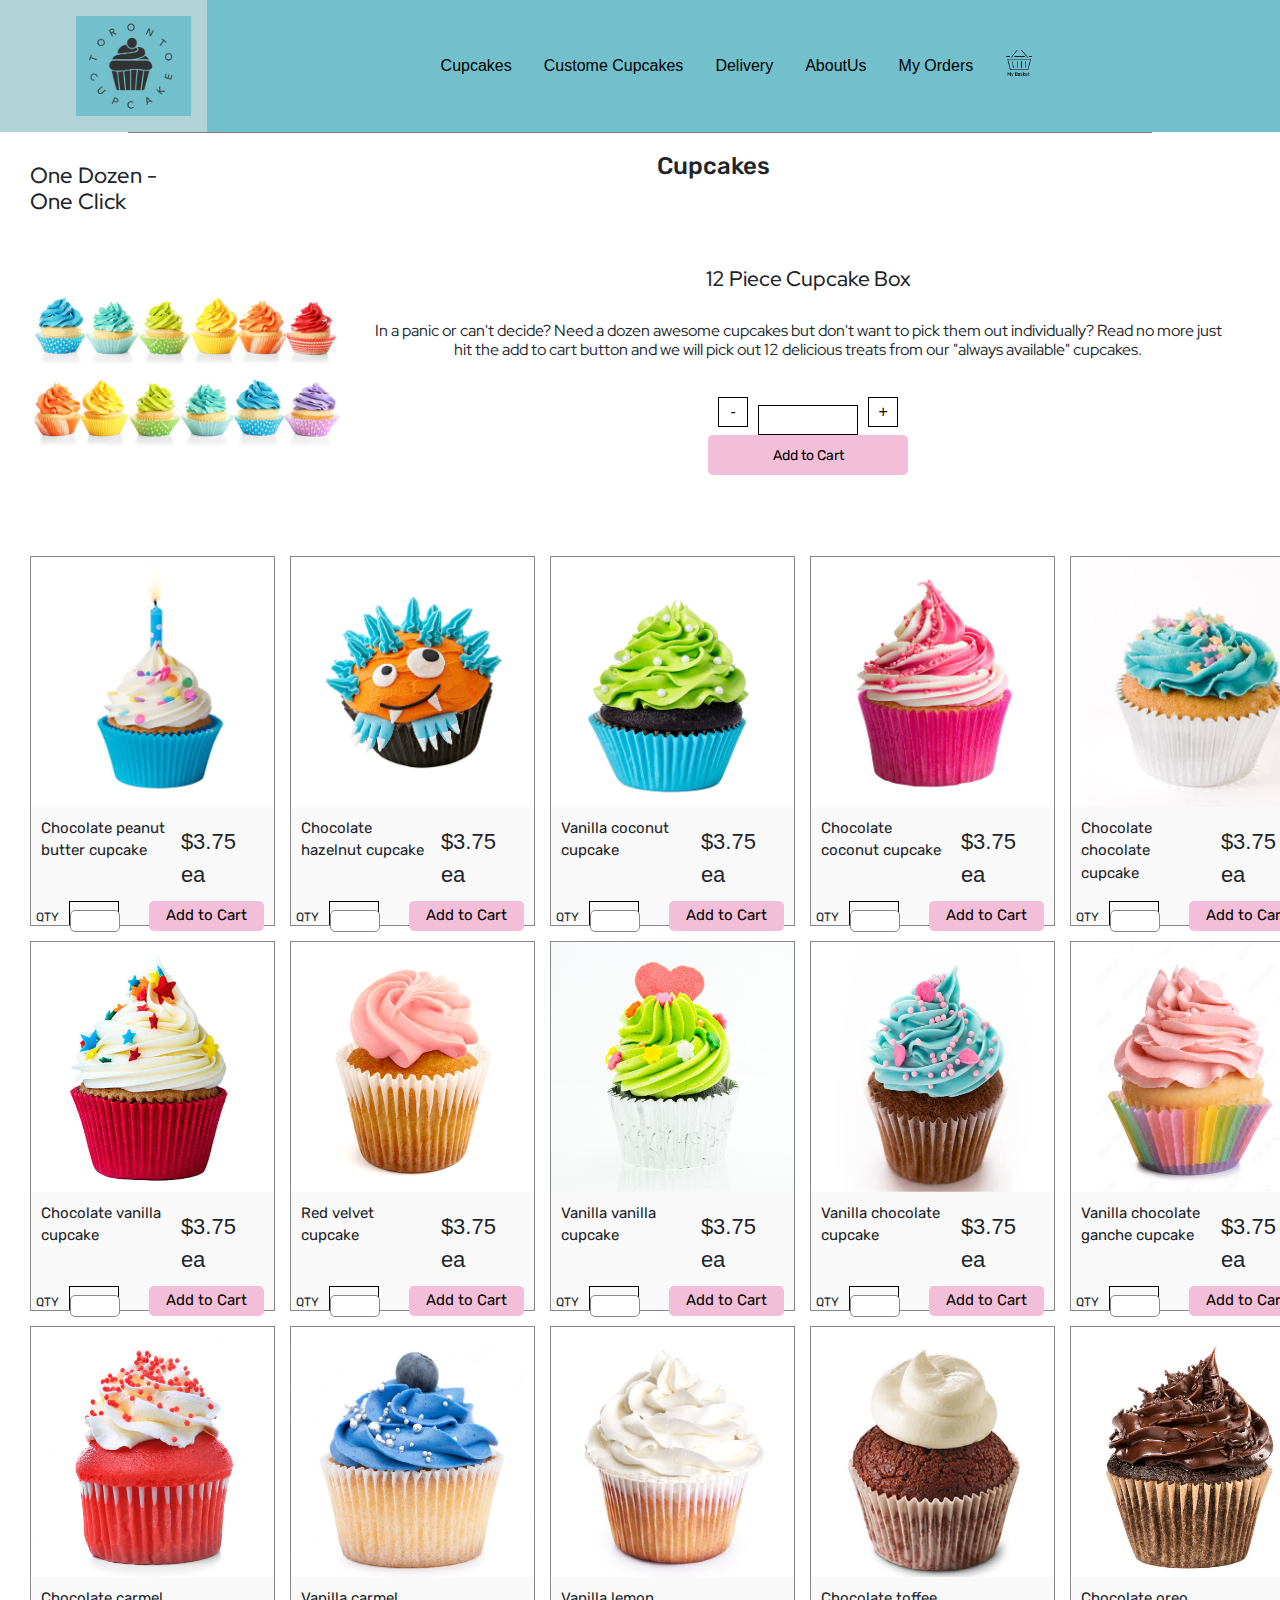
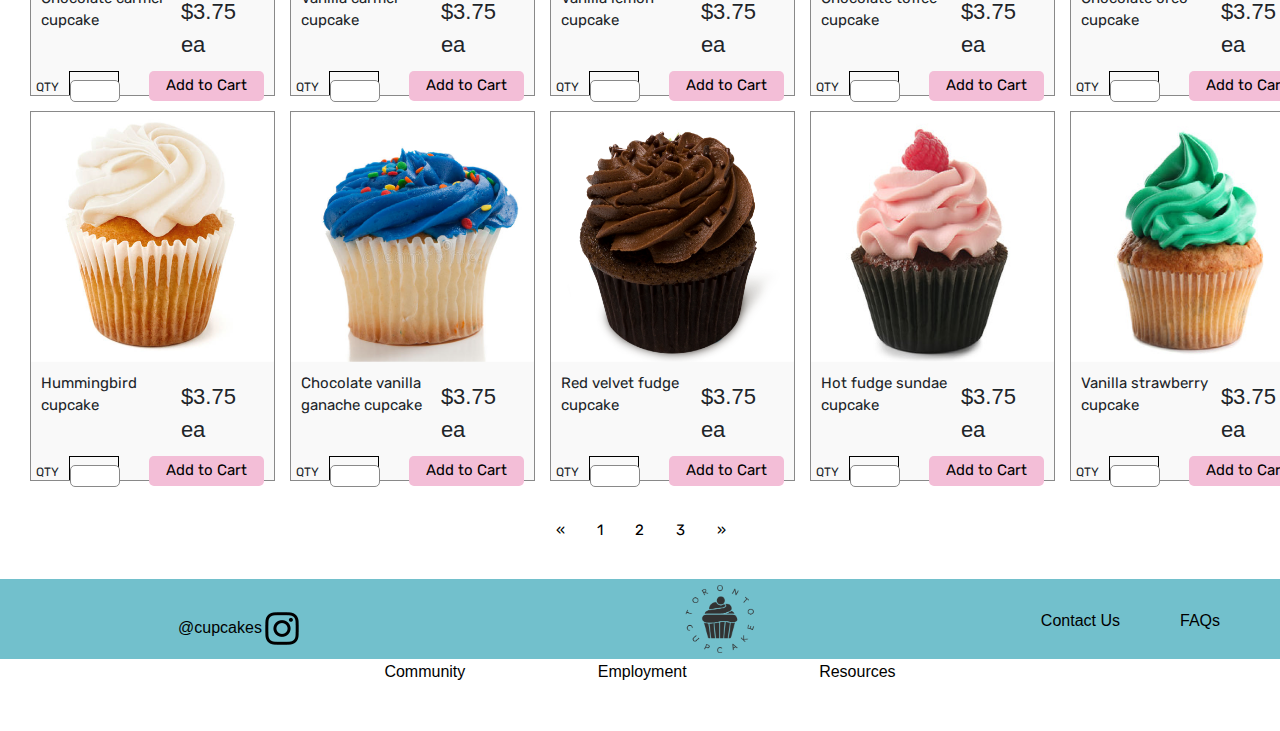
<file: product_page.htm>
<html>
    <head>
        <link rel="stylesheet" type="text/css" href="./css/product_page.css">
        <link rel="stylesheet" type="text/css" href="./css/checkoutpage.css" />
        <link rel="stylesheet" type="text/css" href="./css/navbarstyle.css" />
        <link rel="preconnect" href="https://fonts.googleapis.com">
        <link rel="preconnect" href="https://fonts.gstatic.com" crossorigin>
        <link href="https://fonts.googleapis.com/css2?family=Red+Hat+Display:ital,wght@0,300;0,400;0,500;0,600;0,700;0,800;0,900;1,300;1,400;1,500;1,600;1,700;1,800;1,900&family=Rubik:ital,wght@0,400;0,500;0,600;0,700;0,800;0,900;1,300;1,400;1,500;1,600;1,700;1,800&display=swap" rel="stylesheet">
        <link rel="stylesheet" href="https://stackpath.bootstrapcdn.com/bootstrap/4.3.1/css/bootstrap.min.css" integrity="sha384-ggOyR0iXCbMQv3Xipma34MD+dH/1fQ784/j6cY/iJTQUOhcWr7x9JvoRxT2MZw1T" crossorigin="anonymous">
        <script type="text/javascript" src="./checkoutpage.js"></script>
        <script type="text/javascript" src="./navbar.js"></script>
    </head>
    <body onload="reset()">
      <header>
          <nav class="responsive-menu ">
              <a href="#" class="toggle-menu" data-toggle-class="active" data-toggle-target=".main-menu, this" id="mainIco">&equiv;</a>
  
              <ul class="main-menu">
                  <li id="logoLi">
                      <a href="./HomePage.html"><img src="./images/logo3.png" id="mainLogo"></a>
                  </li>
                  <li clss="hoverColored" style="margin-left:20%;"><a href="./product_page.htm"><span>Cupcakes</span></a></li>
                  <li clss="hoverColored"><a href="#"><span>Custome&nbsp;Cupcakes</span></a>
                                          <ul class="sub-menu">
                                              <li><a href="#"><span>For&nbsp;Holidays</span></a></li>
                                              <li><a href="#"><span>For&nbsp;Special&nbsp;Occasions</span></a></li>
                                              <li><a href="#"><span>For&nbsp;Corporate&nbsp;Event</span></a></li>
                                          </ul>
</li>
<li clss="hoverColored"><a href="#"><span>Delivery</span></a></li>
<li clss="hoverColored"><a href="#"><span>AboutUs</span></a></li>
<li clss="hoverColored"><a href="#"><span>My Orders</span></a></li>
<a href="./CheckoutPage.html"><img src="./images/basket.png" class="logoBasket" id="menuLogo"></a>    
              </ul>
              <img src="./images/logo3.png" id="middleLogo" class="logo"> 
            </nav>
                 </header>
        <div class="title">
            <h2 class="cupcakes">Cupcakes</h2>
          </div>
          <div class="line"></div>
          <div class="dozen">
            <h3 class="title_dozen">One Dozen - One Click</h3>
          </div>
          <div class="dozen_content">
            <div class="dozen_img"></div>
            <div class="dozen_order">
              <div class="dozen_text">
                <h4 class="welcome">12 Piece Cupcake Box</h4>
                <h5>In a panic or can't decide? Need a dozen awesome cupcakes but don't want to pick them out individually? Read no more just hit the add to cart button and we will pick out 12 delicious treats from our "always available" cupcakes.</h5>
              </div>
              <div class="dozen_number">
                <button class="minus">-</button>
                <form action="/action_page.php">
                  <input type="text" id="ordernb" name="ordernb">
                </form>
                <button class="plus">+</button>
              </div>
              <div class="dozen_button">
                <button>Add to Cart</button>
              </div>
            </div>
          </div>
  
          <div class="card_section1">
            <div class="Product">
              <img src="images/Cupcake1.png" alt="Cupcake">
              <div class="cupcake_info">
                <div class="name">Chocolate peanut butter cupcake</div>
                <div class="price">$3.75 ea</div>
              </div>
              <div class="order_button">
                <div class="first">QTY</div>
                <div class="quantity">
                  <form action="/action_page.php">
                    <input type="text" id="nb" name="nb">
                  </form>
                </div>
                <div class="add_cart">
                  <button a="#" class="add_button">Add to Cart</button>
                </div>
              </div>
            </div>
            <div class="Product">
              <img src="images/Cupcake2.png" alt="Cupcake">
              <div class="cupcake_info">
                <div class="name">Chocolate hazelnut cupcake</div>
                <div class="price">$3.75 ea</div>
              </div>
              <div class="order_button">
                <div class="first">QTY</div>
                <div class="quantity">
                  <form action="/action_page.php">
                    <input type="text" id="nb" name="nb">
                  </form>
                </div>
                <div class="add_cart">
                  <button a="#" class="add_button">Add to Cart</button>
                </div>
              </div>
            </div>
            <div class="Product">
              <img src="images/Cupcake3.png" alt="Cupcake">
              <div class="cupcake_info">
                <div class="name">Vanilla coconut cupcake</div>
                <div class="price">$3.75 ea</div>
              </div>
              <div class="order_button">
                <div class="first">QTY</div>
                <div class="quantity">
                  <form action="/action_page.php">
                    <input type="text" id="nb" name="nb">
                  </form>
                </div>
                <div class="add_cart">
                  <button a="#" class="add_button">Add to Cart</button>
                </div>
              </div>
            </div>
            <div class="Product">
              <img src="images/Cupcake4.png" alt="Cupcake">
              <div class="cupcake_info">
                <div class="name">Chocolate coconut cupcake</div>
                <div class="price">$3.75 ea</div>
              </div>
              <div class="order_button">
                <div class="first">QTY</div>
                <div class="quantity">
                  <form action="/action_page.php">
                    <input type="text" id="nb" name="nb">
                  </form>
                </div>
                <div class="add_cart">
                  <button a="#" class="add_button">Add to Cart</button>
                </div>
              </div>
            </div>
            <div class="Product">
              <img src="images/Cupcake5.png" alt="Cupcake">
              <div class="cupcake_info">
                <div class="name">Chocolate chocolate cupcake</div>
                <div class="price">$3.75 ea</div>
              </div>
              <div class="order_button">
                <div class="first">QTY</div>
                <div class="quantity">
                  <form action="/action_page.php">
                    <input type="text" id="nb" name="nb">
                  </form>
                </div>
                <div class="add_cart">
                  <button a="#" class="add_button">Add to Cart</button>
                </div>
              </div>
            </div>
            <div class="Product">
                <img src="images/Cupcake21.png" alt="Cupcake">
                <div class="cupcake_info">
                  <div class="name">Chocolate vanilla cupcake</div>
                  <div class="price">$3.75 ea</div>
                </div>
                <div class="order_button">
                  <div class="first">QTY</div>
                  <div class="quantity">
                    <form action="/action_page.php">
                      <input type="text" id="nb" name="nb">
                    </form>
                  </div>
                  <div class="add_cart">
                    <button a="#" class="add_button">Add to Cart</button>
                  </div>
                </div>
              </div>
              <div class="Product">
                <img src="images/Cupcake7.png" alt="Cupcake">
                <div class="cupcake_info">
                  <div class="name">Red velvet cupcake</div>
                  <div class="price">$3.75 ea</div>
                </div>
                <div class="order_button">
                  <div class="first">QTY</div>
                  <div class="quantity">
                    <form action="/action_page.php">
                      <input type="text" id="nb" name="nb">
                    </form>
                  </div>
                  <div class="add_cart">
                    <button a="#" class="add_button">Add to Cart</button>
                  </div>
                </div>
              </div>
              <div class="Product">
                <img src="images/Cupcake8.png" alt="Cupcake">
                <div class="cupcake_info">
                  <div class="name">Vanilla vanilla cupcake</div>
                  <div class="price">$3.75 ea</div>
                </div>
                <div class="order_button">
                  <div class="first">QTY</div>
                  <div class="quantity">
                    <form action="/action_page.php">
                      <input type="text" id="nb" name="nb">
                    </form>
                  </div>
                  <div class="add_cart">
                    <button a="#" class="add_button">Add to Cart</button>
                  </div>
                </div>
              </div>
              <div class="Product">
                <img src="images/Cupcake9.png" alt="Cupcake">
                <div class="cupcake_info">
                  <div class="name">Vanilla chocolate cupcake</div>
                  <div class="price">$3.75 ea</div>
                </div>
                <div class="order_button">
                  <div class="first">QTY</div>
                  <div class="quantity">
                    <form action="/action_page.php">
                      <input type="text" id="nb" name="nb">
                    </form>
                  </div>
                  <div class="add_cart">
                    <button a="#" class="add_button">Add to Cart</button>
                  </div>
                </div>
              </div>
              <div class="Product">
                <img src="images/Cupcake10.png" alt="Cupcake">
                <div class="cupcake_info">
                  <div class="name">Vanilla chocolate ganche cupcake</div>
                  <div class="price">$3.75 ea</div>
                </div>
                <div class="order_button">
                  <div class="first">QTY</div>
                  <div class="quantity">
                    <form action="/action_page.php">
                      <input type="text" id="nb" name="nb">
                    </form>
                  </div>
                  <div class="add_cart">
                    <button a="#" class="add_button">Add to Cart</button>
                  </div>
                </div>
              </div>
              <div class="Product">
                <img src="images/Cupcake11.png" alt="Cupcake">
                <div class="cupcake_info">
                  <div class="name">Chocolate carmel cupcake</div>
                  <div class="price">$3.75 ea</div>
                </div>
                <div class="order_button">
                  <div class="first">QTY</div>
                  <div class="quantity">
                    <form action="/action_page.php">
                      <input type="text" id="nb" name="nb">
                    </form>
                  </div>
                  <div class="add_cart">
                    <button a="#" class="add_button">Add to Cart</button>
                  </div>
                </div>
              </div>
              <div class="Product">
                <img src="images/Cupcake12.png" alt="Cupcake">
                <div class="cupcake_info">
                  <div class="name">Vanilla carmel cupcake</div>
                  <div class="price">$3.75 ea</div>
                </div>
                <div class="order_button">
                  <div class="first">QTY</div>
                  <div class="quantity">
                    <form action="/action_page.php">
                      <input type="text" id="nb" name="nb">
                    </form>
                  </div>
                  <div class="add_cart">
                    <button a="#" class="add_button">Add to Cart</button>
                  </div>
                </div>
              </div>
              <div class="Product">
                <img src="images/Cupcake13.png" alt="Cupcake">
                <div class="cupcake_info">
                  <div class="name">Vanilla lemon cupcake</div>
                  <div class="price">$3.75 ea</div>
                </div>
                <div class="order_button">
                  <div class="first">QTY</div>
                  <div class="quantity">
                    <form action="/action_page.php">
                      <input type="text" id="nb" name="nb">
                    </form>
                  </div>
                  <div class="add_cart">
                    <button a="#" class="add_button">Add to Cart</button>
                  </div>
                </div>
              </div>
              <div class="Product">
                <img src="images/Cupcake14.png" alt="Cupcake">
                <div class="cupcake_info">
                  <div class="name">Chocolate toffee cupcake</div>
                  <div class="price">$3.75 ea</div>
                </div>
                <div class="order_button">
                  <div class="first">QTY</div>
                  <div class="quantity">
                    <form action="/action_page.php">
                      <input type="text" id="nb" name="nb">
                    </form>
                  </div>
                  <div class="add_cart">
                    <button a="#" class="add_button">Add to Cart</button>
                  </div>
                </div>
              </div>
              <div class="Product">
                <img src="images/Cupcake15.png" alt="Cupcake">
                <div class="cupcake_info">
                  <div class="name">Chocolate oreo cupcake</div>
                  <div class="price">$3.75 ea</div>
                </div>
                <div class="order_button">
                  <div class="first">QTY</div>
                  <div class="quantity">
                    <form action="/action_page.php">
                      <input type="text" id="nb" name="nb">
                    </form>
                  </div>
                  <div class="add_cart">
                    <button a="#" class="add_button">Add to Cart</button>
                  </div>
                </div>
              </div>
              <div class="Product">
                <img src="images/Cupcake16.png" alt="Cupcake">
                <div class="cupcake_info">
                  <div class="name">Hummingbird cupcake</div>
                  <div class="price">$3.75 ea</div>
                </div>
                <div class="order_button">
                  <div class="first">QTY</div>
                  <div class="quantity">
                    <form action="/action_page.php">
                      <input type="text" id="nb" name="nb">
                    </form>
                  </div>
                  <div class="add_cart">
                    <button a="#" class="add_button">Add to Cart</button>
                  </div>
                </div>
              </div>
              <div class="Product">
                <img src="images/Cupcake17.png" alt="Cupcake">
                <div class="cupcake_info">
                  <div class="name">Chocolate vanilla ganache cupcake</div>
                  <div class="price">$3.75 ea</div>
                </div>
                <div class="order_button">
                  <div class="first">QTY</div>
                  <div class="quantity">
                    <form action="/action_page.php">
                      <input type="text" id="nb" name="nb">
                    </form>
                  </div>
                  <div class="add_cart">
                    <button a="#" class="add_button">Add to Cart</button>
                  </div>
                </div>
              </div>
              <div class="Product">
                <img src="images/Cupcake18.png" alt="Cupcake">
                <div class="cupcake_info">
                  <div class="name">Red velvet fudge cupcake</div>
                  <div class="price">$3.75 ea</div>
                </div>
                <div class="order_button">
                  <div class="first">QTY</div>
                  <div class="quantity">
                    <form action="/action_page.php">
                      <input type="text" id="nb" name="nb">
                    </form>
                  </div>
                  <div class="add_cart">
                    <button a="#" class="add_button">Add to Cart</button>
                  </div>
                </div>
              </div>
              <div class="Product">
                <img src="images/Cupcake19.png" alt="Cupcake">
                <div class="cupcake_info">
                  <div class="name">Hot fudge sundae cupcake</div>
                  <div class="price">$3.75 ea</div>
                </div>
                <div class="order_button">
                  <div class="first">QTY</div>
                  <div class="quantity">
                    <form action="/action_page.php">
                      <input type="text" id="nb" name="nb">
                    </form>
                  </div>
                  <div class="add_cart">
                    <button a="#" class="add_button">Add to Cart</button>
                  </div>
                </div>
              </div>
              <div class="Product">
                <img src="images/Cupcake20.png" alt="Cupcake">
                <div class="cupcake_info">
                  <div class="name">Vanilla strawberry cupcake</div>
                  <div class="price">$3.75 ea</div>
                </div>
                <div class="order_button">
                  <div class="first">QTY</div>
                  <div class="quantity">
                    <form action="/action_page.php">
                      <input type="text" id="nb" name="nb">
                    </form>
                  </div>
                  <div class="add_cart">
                    <button a="#" class="add_button">Add to Cart</button>
                  </div>
                </div>
              </div>
          </div>
  
  
          <div class="pagination">
            <a href="#">&laquo;</a>
            <a href="#">1</a>
            <a href="#">2</a>
            <a href="#">3</a>
            <a href="#">&raquo;</a>
          </div>
           
        <footer>
            <div id="footer1">
                <div class="footer1Child" style="flex:3;">
                    <a href="#" id="instaLink">@cupcakes<img src="images/instagram.png" id="instaImg" style="width:40px; height:39px; vertical-align:middle; " /></a>
    
                </div>
                <div class="footer1Child" style="flex: 3;">
                    <a id="instaLink" href="#"><img class="FooterImg" src="images/logo3.png" /></a>
                </div>
                <div class="footer1Child" style=" text-align: right;">
                    <a id="instaLink" href="#">Contact&nbsp;Us</a>
                </div>
                <div class="footer1Child">
                    <a id="instaLink" href="#">FAQs</a>
                </div>
            </div> 
        <div id="footer11">
            <a id="instaLink" href="#"><img class="FooterImg11" src="images/logo3.png" /></a>
            <a id="instaLink" href="#">FAQs</a>
            <a id="instaLink" href="#">Contact&nbsp;Us</a>
            <a href="#" id="instaLink">Instagram</a>
    </div>
    <div id="footer2">
        <a href="#">Community</a>
        <a href="#">Employment</a>
        <a href="#">Resources</a>
    </div>
</footer>
<script src="https://code.jquery.com/jquery-3.3.1.slim.min.js" integrity="sha384-q8i/X+965DzO0rT7abK41JStQIAqVgRVzpbzo5smXKp4YfRvH+8abtTE1Pi6jizo" crossorigin="anonymous"></script>
<script src="https://cdn.jsdelivr.net/npm/popper.js@1.14.7/dist/umd/popper.min.js" integrity="sha384-UO2eT0CpHqdSJQ6hJty5KVphtPhzWj9WO1clHTMGa3JDZwrnQq4sF86dIHNDz0W1" crossorigin="anonymous"></script>
<script src="https://cdn.jsdelivr.net/npm/bootstrap@4.3.1/dist/js/bootstrap.min.js" integrity="sha384-JjSmVgyd0p3pXB1rRibZUAYoIIy6OrQ6VrjIEaFf/nJGzIxFDsf4x0xIM+B07jRM" crossorigin="anonymous"></script>
</body>
</file>
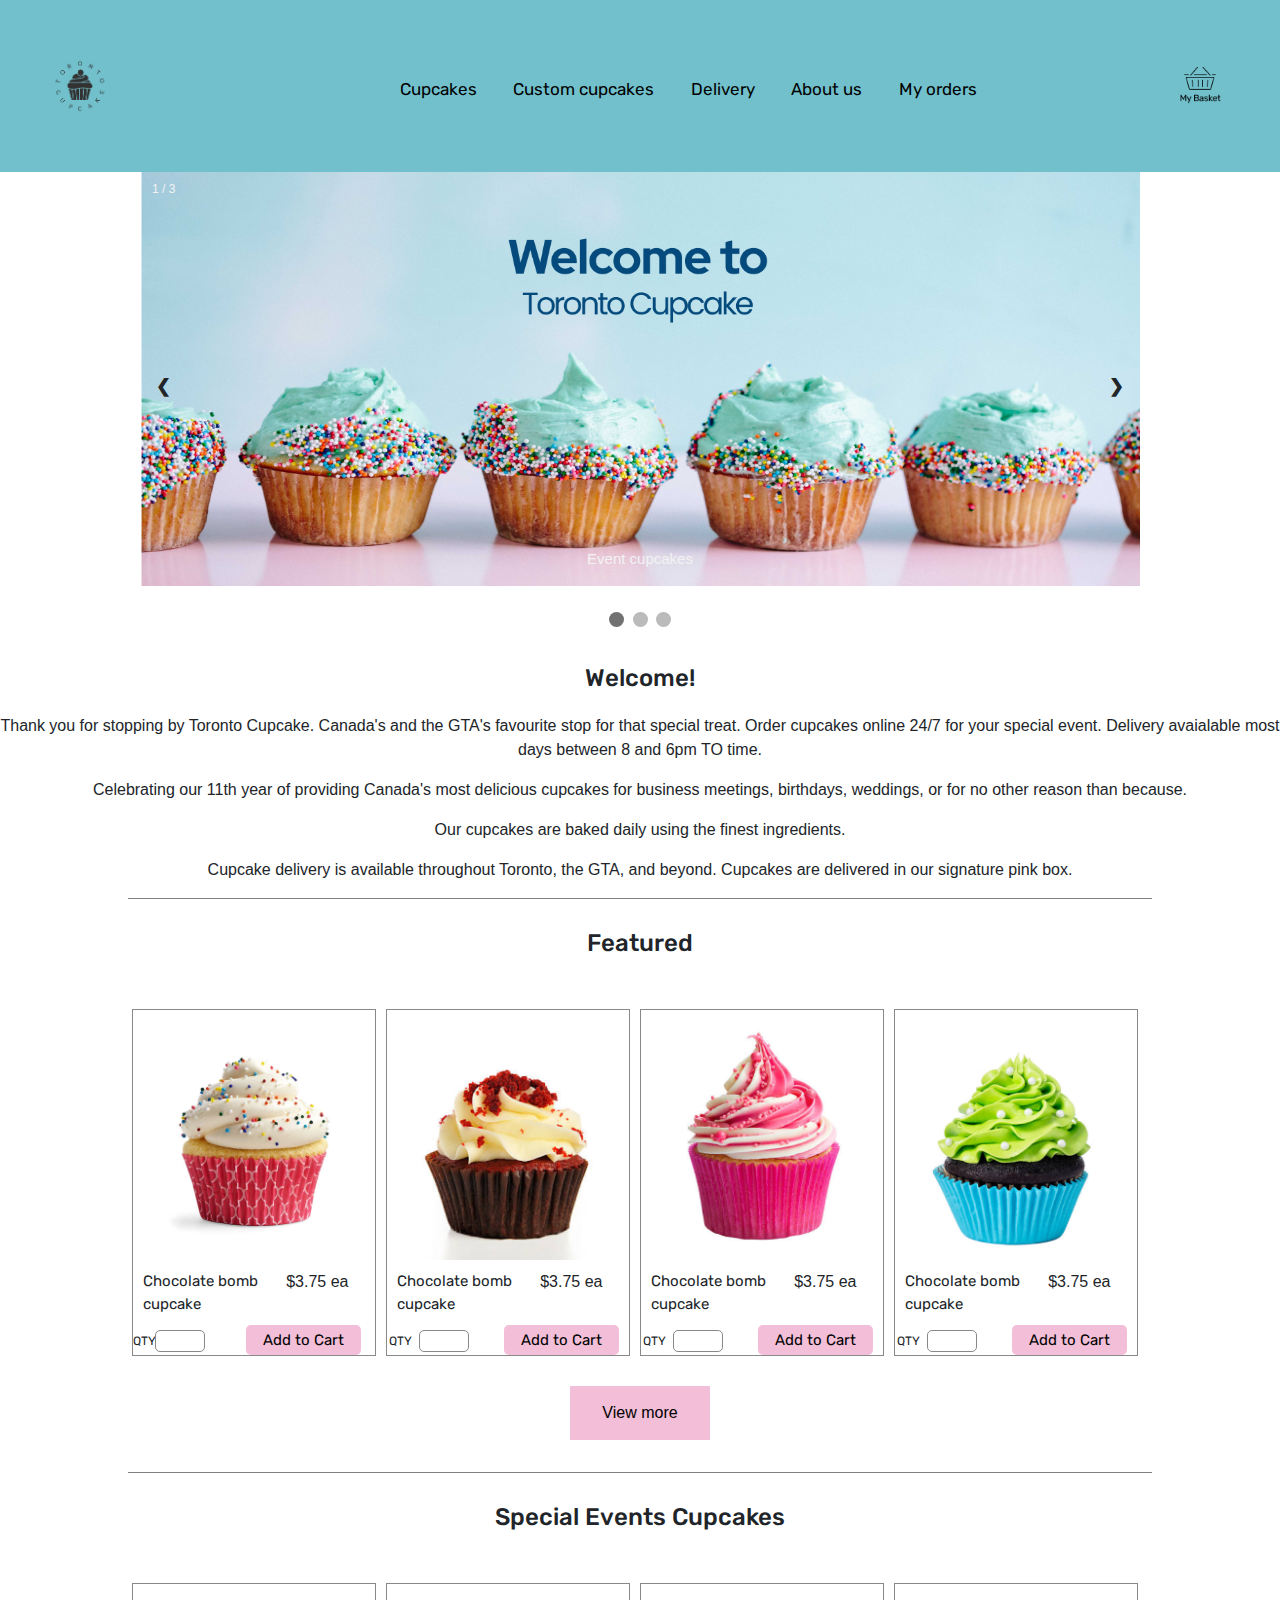
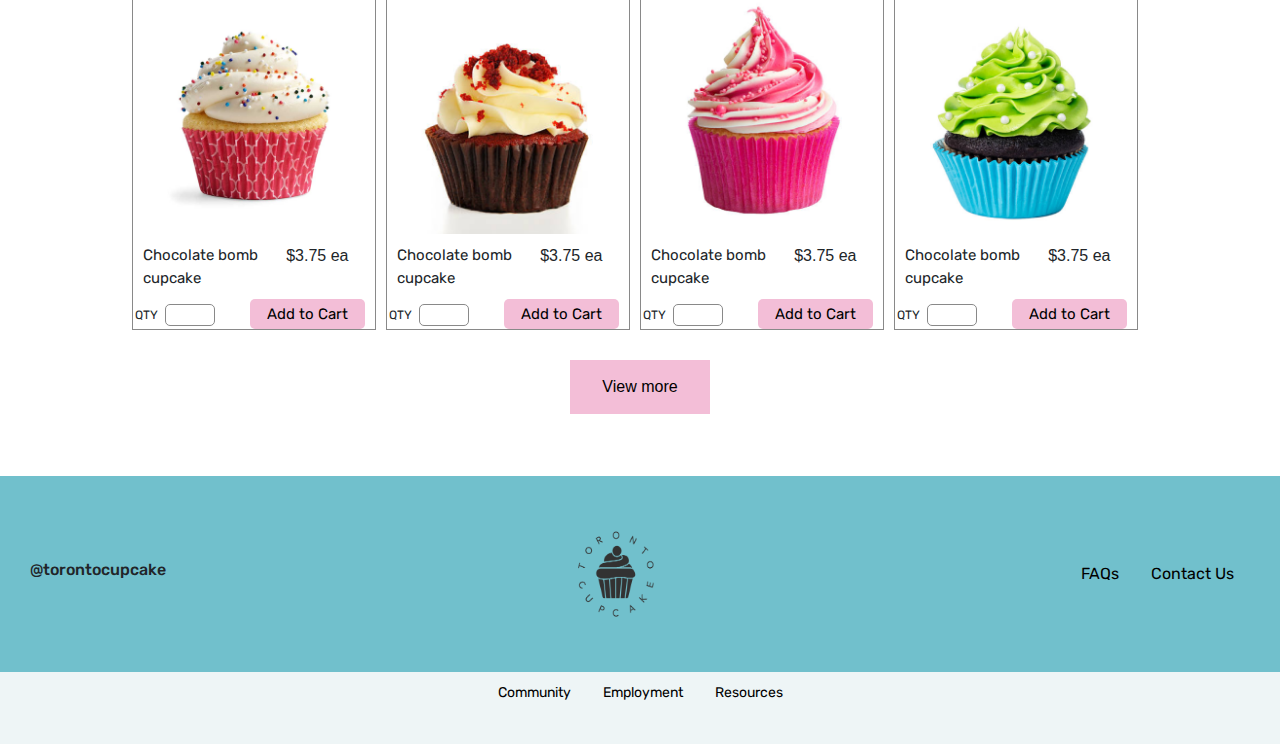
<file: toronto_cupcakes_mainpage.html>
<!DOCTYPE html>
<html>
<head>
  <link href="css/toronto_cupcakes_mainpage.css" rel="stylesheet" type="text/css">    
  <link rel="preconnect" href="https://fonts.googleapis.com">
  <link rel="preconnect" href="https://fonts.gstatic.com" crossorigin>
  <link href="https://fonts.googleapis.com/css2?family=Red+Hat+Display:ital,wght@0,300;0,400;0,500;0,600;0,700;0,800;0,900;1,300;1,400;1,500;1,600;1,700;1,800;1,900&family=Rubik:ital,wght@0,400;0,500;0,600;0,700;0,800;0,900;1,300;1,400;1,500;1,600;1,700;1,800&display=swap" rel="stylesheet">
  <link rel="stylesheet" href="https://stackpath.bootstrapcdn.com/bootstrap/4.3.1/css/bootstrap.min.css" integrity="sha384-ggOyR0iXCbMQv3Xipma34MD+dH/1fQ784/j6cY/iJTQUOhcWr7x9JvoRxT2MZw1T" crossorigin="anonymous">
  <script src="js/tc_mainpage.js"></script>
  <script src="js/tc_nav.js"></script>
</head>

<body>

<!--navigation-->
<div class="topnav">
  <div class="logo"></div>
  <a href="#" class="toggle-button">
    <span class="bar"></span>
    <span class="bar"></span>
    <span class="bar"></span>
  </a>
  <div class="topnav-centered">
    <a href="#" class="active">Cupcakes</a>
    <a href="#" class="active">Custom cupcakes</a>
    <a href="#" class="active">Delivery</a>
    <a href="#" class="active">About us</a>
    <a href="#" class="active">My orders</a>
  </div>
<div class="cart"></div>

</div>



<!-- Slideshow container -->
<div class="slideshow-container">

  <!-- Full-width images with number and caption text -->
  <div class="mySlides show" style="display:block;">
    <div class="numbertext">1 / 3</div>
    <img src="images/hero_1.png" style="width:100%">
    <div class="text">Event cupcakes</div> 
  </div> 
  <div class="mySlides show">
    <div class="numbertext">2 / 3</div>
    <img src="images/hero_2.png" style="width:100%">
    <div class="text">Sepecial event cupcakes</div>
  </div>

  <div class="mySlides show">
    <div class="numbertext">3 / 3</div>
    <img src="images/hero_3.png" style="width:100%">
    <div class="text">Holiday cupcakes</div>
  </div>

  <!-- Next and previous buttons -->
  <a class="prev" onclick="plusSlides(-1)">&#10094;</a>
  <a class="next" onclick="plusSlides(1)">&#10095;</a>
</div>
<br>

<!-- The dots/circles -->
<div style="text-align:center">
  <span class="dot active" onclick="currentSlide(1)"></span>
  <span class="dot" onclick="currentSlide(2)"></span>
  <span class="dot" onclick="currentSlide(3)"></span>
</div>

<!-- intro -->
<div class="title">
  <h1 class="cupcakes">Welcome!</h1>
</div>
<div class="p1">
  <p>Thank you for stopping by Toronto Cupcake. Canada's and the GTA's favourite stop for that special treat. Order cupcakes online 24/7 for your special event. Delivery avaialable most days between 8 and 6pm TO time.</p>
  <p>Celebrating our 11th year of providing Canada's most delicious cupcakes for business meetings, birthdays, weddings, or for no other reason than because.
  </p>
  <p>Our cupcakes are baked daily using the finest ingredients.</p>
  <p>Cupcake delivery is available throughout Toronto, the GTA, and beyond. Cupcakes are delivered in our signature pink box.</p>
</div>
<div class="line"></div>

<!-- card -->
<div class="title">
  <h2 class="cupcakes">Featured</h2>
</div>

<div class="button1">
  <div class="card_section1">
    <div class="Product">
    <img src="images/cc1.png" alt="Alps">
    <div class="cupcake_info">
      <div class="name">Chocolate bomb cupcake</div>
      <div class="price">$3.75 ea</div>
    </div>
    <div class="order_button">
      <div class="qty">
        <div class="first">QTY</div>
        <div class="quantity">
          <form action="/action_page.php">
            <input type="text" id="nb" name="nb">
          </form>
        </div>
      </div>
      <div class="add_cart">
        <button a="#" class="add_button">Add to Cart</button>
      </div>
    </div>
    </div>
    <div class="Product">
    <img src="images/cc2.png" alt="Alps">
    <div class="cupcake_info">
      <div class="name">Chocolate bomb cupcake</div>
      <div class="price">$3.75 ea</div>
    </div>
    <div class="order_button">
      <div class="first">QTY</div>
      <div class="quantity">
        <form action="/action_page.php">
          <input type="text" id="nb" name="nb">
        </form>
      </div>
      <div class="add_cart">
        <button a="#" class="add_button">Add to Cart</button>
      </div>
    </div>
    </div>
    <div class="Product">
    <img src="images/cc3p.png" alt="Alps">
    <div class="cupcake_info">
      <div class="name">Chocolate bomb cupcake</div>
      <div class="price">$3.75 ea</div>
    </div>
    <div class="order_button">
      <div class="first">QTY</div>
      <div class="quantity">
        <form action="/action_page.php">
          <input type="text" id="nb" name="nb">
        </form>
      </div>
      <div class="add_cart">
        <button a="#" class="add_button">Add to Cart</button>
      </div>
    </div>
    </div>
    <div class="Product">
    <img src="images/cc4png.png" alt="Alps">
    <div class="cupcake_info">
      <div class="name">Chocolate bomb cupcake</div>
      <div class="price">$3.75 ea</div>
    </div>
    <div class="order_button">
      <div class="first">QTY</div>
      <div class="quantity">
        <form action="/action_page.php">
          <input type="text" id="nb" name="nb">
        </form>
      </div>
      <div class="add_cart">
        <button a="#" class="add_button">Add to Cart</button>
      </div>
    </div>
    </div>
  </div> 
  <button class="button">View more</button>
  <div class="row1"></div>
  <div class="line"></div>  
</div>


<div class="title">
  <h2 class="cupcakes">Special Events Cupcakes</h2>
</div>

<div class="button1"> 
  <div class="card_section1">
    <div class="Product">
      <img src="images/cc1.png" alt="Alps">
      <div class="cupcake_info">
        <div class="name">Chocolate bomb cupcake</div>
        <div class="price">$3.75 ea</div>
      </div>
      <div class="order_button">
        <div class="first">QTY</div>
        <div class="quantity">
          <form action="/action_page.php">
            <input type="text" id="nb" name="nb">
          </form>
        </div>
        <div class="add_cart">
          <button a="#" class="add_button">Add to Cart</button>
        </div>
      </div>
    </div>
    <div class="Product">
      <img src="images/cc2.png" alt="Alps">
      <div class="cupcake_info">
        <div class="name">Chocolate bomb cupcake</div>
        <div class="price">$3.75 ea</div>
      </div>
      <div class="order_button">
        <div class="first">QTY</div>
        <div class="quantity">
          <form action="/action_page.php">
            <input type="text" id="nb" name="nb">
          </form>
        </div>
        <div class="add_cart">
          <button a="#" class="add_button">Add to Cart</button>
        </div>
      </div>
    </div>
    <div class="Product">
      <img src="images/cc3p.png" alt="Alps">
      <div class="cupcake_info">
        <div class="name">Chocolate bomb cupcake</div>
        <div class="price">$3.75 ea</div>
      </div>
      <div class="order_button">
        <div class="first">QTY</div>
        <div class="quantity">
          <form action="/action_page.php">
            <input type="text" id="nb" name="nb">
          </form>
        </div>
        <div class="add_cart">
          <button a="#" class="add_button">Add to Cart</button>
        </div>
      </div>
    </div>
    <div class="Product">
      <img src="images/cc4png.png" alt="Alps">
      <div class="cupcake_info">
        <div class="name">Chocolate bomb cupcake</div>
        <div class="price">$3.75 ea</div>
      </div>
      <div class="order_button">
        <div class="first">QTY</div>
        <div class="quantity">
          <form action="/action_page.php">
            <input type="text" id="nb" name="nb">
          </form>
        </div>
        <div class="add_cart">
          <button a="#" class="add_button">Add to Cart</button>
        </div>
      </div>
    </div>    
  </div> 
  <button class="button">View more</button>  
</div>

<div class="row1"></div>

<!-- footer -->
  <footer>
    <div class="main_footer">
      <div class="instagram">
        <h4>@torontocupcake</h4>
      </div>
      <div>
        <img src="images/tclogo.png" class="logo_footer">
      </div>
      <div class="footer_menu">
        <a href="#">FAQs</a>
        <a href="#">Contact Us</a>
      </div>
    </div>
    <div class="bottom_footer">
      <div class="a_menus">
        <a href="#">Community</a>
        <a href="#">Employment</a>
        <a href="#">Resources</a>
      </div>
    </div>
  </footer>

</body>
</html>
</file>
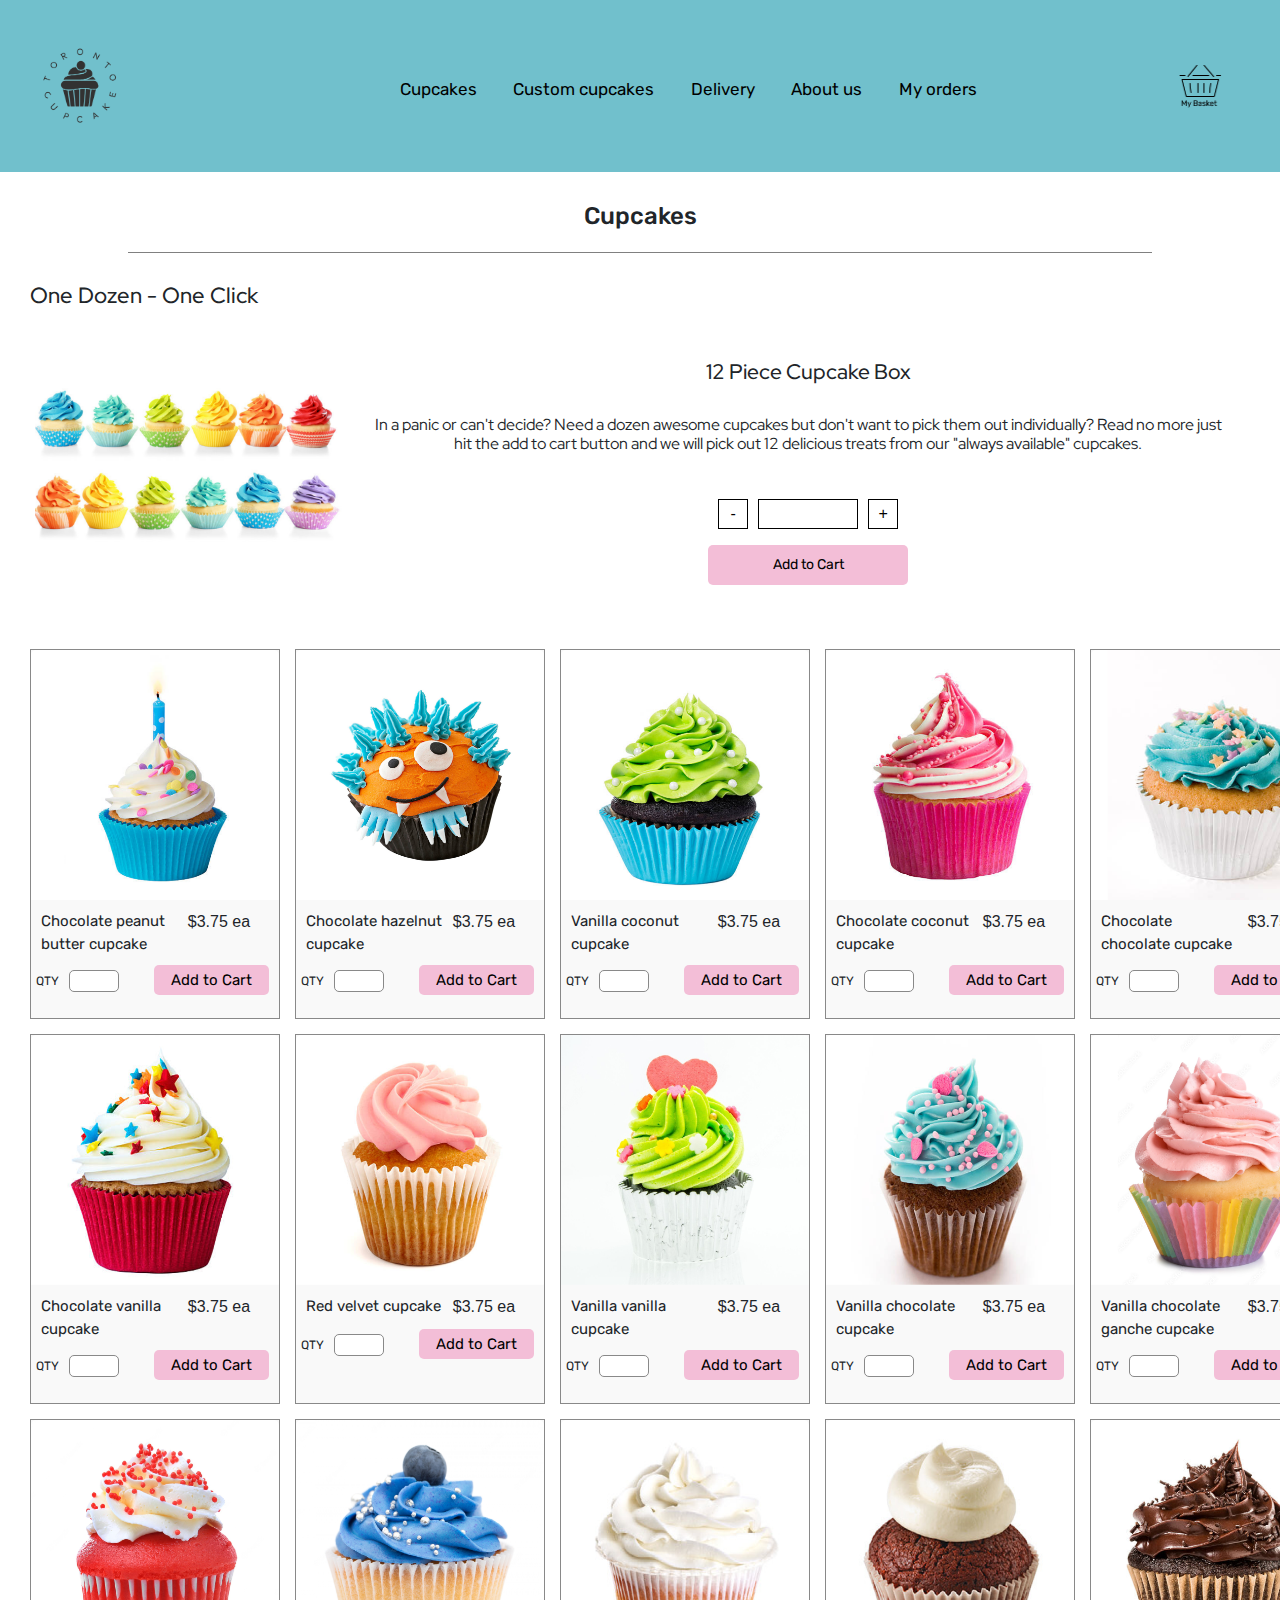
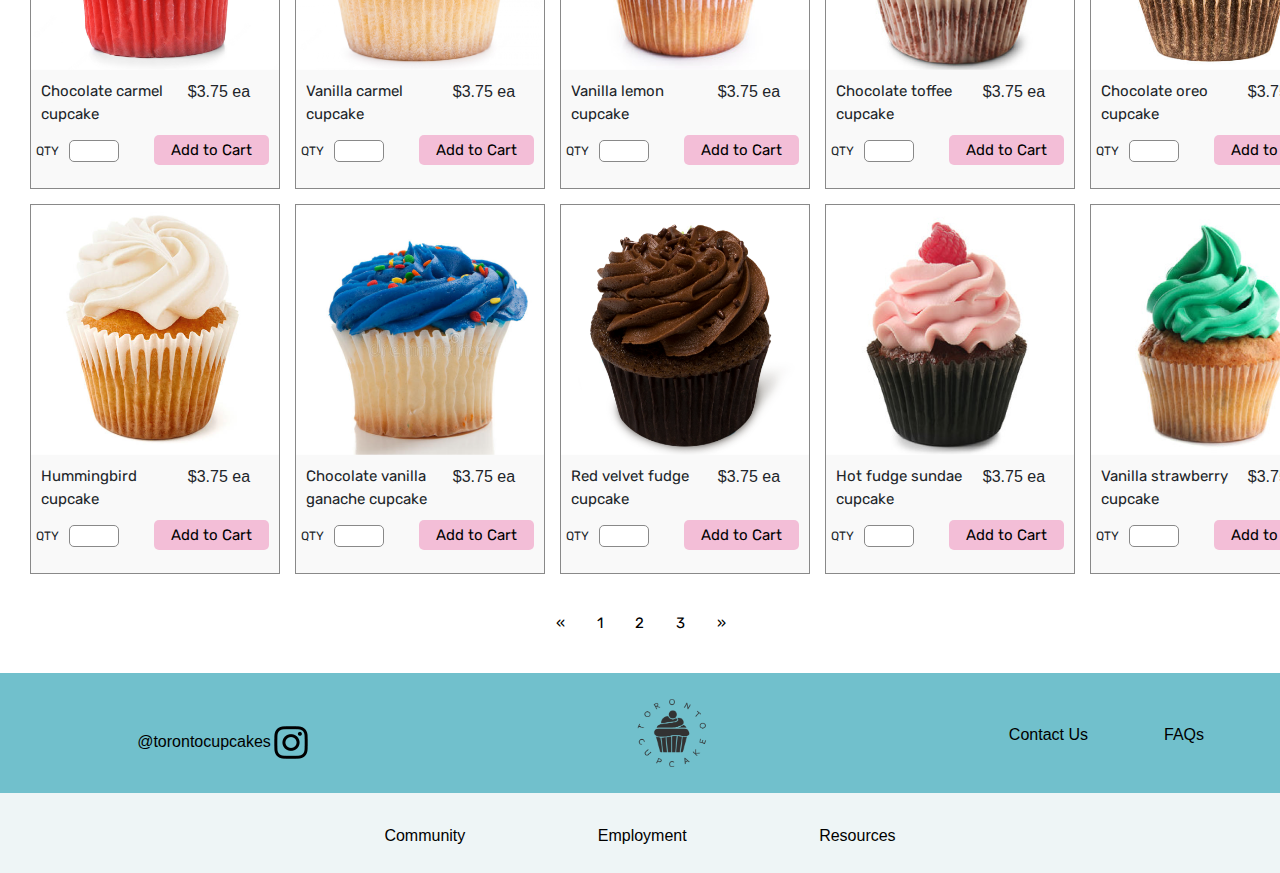
<file: product_v1/product_page.html>
<html>
    <head>
        <link href="css/product_page.css" type="text/css" rel="stylesheet">
        <link rel="preconnect" href="https://fonts.googleapis.com">
        <link rel="preconnect" href="https://fonts.gstatic.com" crossorigin>
        <link href="https://fonts.googleapis.com/css2?family=Red+Hat+Display:ital,wght@0,300;0,400;0,500;0,600;0,700;0,800;0,900;1,300;1,400;1,500;1,600;1,700;1,800;1,900&family=Rubik:ital,wght@0,400;0,500;0,600;0,700;0,800;0,900;1,300;1,400;1,500;1,600;1,700;1,800&display=swap" rel="stylesheet">
        <link rel="stylesheet" href="https://stackpath.bootstrapcdn.com/bootstrap/4.3.1/css/bootstrap.min.css" integrity="sha384-ggOyR0iXCbMQv3Xipma34MD+dH/1fQ784/j6cY/iJTQUOhcWr7x9JvoRxT2MZw1T" crossorigin="anonymous">
    </head>
    <body>
        <div class="topnav">
          <div class="logo"></div>
          <div class="topnav-centered">
            <a href="#" class="active">Cupcakes</a>
            <a href="#" class="active">Custom cupcakes</a>
            <a href="#" class="active">Delivery</a>
            <a href="#" class="active">About us</a>
            <a href="#" class="active">My orders</a>
          </div>
          <div class="cart"></div>
        </div>

        <div class="title">
          <h2 class="cupcakes">Cupcakes</h2>
        </div>
        <div class="line"></div>


        <div class="dozen">
          <h3 class="title_dozen">One Dozen - One Click</h3>
        </div>
        <div class="dozen_content">
          <div class="dozen_img"></div>
          <div class="dozen_order">
            <div class="dozen_text">
              <h4 class="welcome">12 Piece Cupcake Box</h4>
              <h5>In a panic or can't decide? Need a dozen awesome cupcakes but don't want to pick them out individually? Read no more just hit the add to cart button and we will pick out 12 delicious treats from our "always available" cupcakes.</h5>
            </div>
            <div class="dozen_number">
              <button class="minus">-</button>
              <form action="/action_page.php">
                <input type="text" id="ordernb" name="ordernb">
              </form>
              <button class="plus">+</button>
            </div>
            <div class="dozen_button">
              <button>Add to Cart</button>
            </div>
          </div>
        </div>

        <div class="card_section1">
          <div class="Product">
            <img src="images/Cupcake1.png" alt="Cupcake">
            <div class="cupcake_info">
              <div class="name">Chocolate peanut butter cupcake</div>
              <div class="price">$3.75 ea</div>
            </div>
            <div class="order_button">
              <div class="first">QTY</div>
              <div class="quantity">
                <form action="/action_page.php">
                  <input type="text" id="nb" name="nb">
                </form>
              </div>
              <div class="add_cart">
                <button a="#" class="add_button">Add to Cart</button>
              </div>
            </div>
          </div>
          <div class="Product">
            <img src="images/Cupcake2.png" alt="Cupcake">
            <div class="cupcake_info">
              <div class="name">Chocolate hazelnut cupcake</div>
              <div class="price">$3.75 ea</div>
            </div>
            <div class="order_button">
              <div class="first">QTY</div>
              <div class="quantity">
                <form action="/action_page.php">
                  <input type="text" id="nb" name="nb">
                </form>
              </div>
              <div class="add_cart">
                <button a="#" class="add_button">Add to Cart</button>
              </div>
            </div>
          </div>
          <div class="Product">
            <img src="images/Cupcake3.png" alt="Cupcake">
            <div class="cupcake_info">
              <div class="name">Vanilla coconut cupcake</div>
              <div class="price">$3.75 ea</div>
            </div>
            <div class="order_button">
              <div class="first">QTY</div>
              <div class="quantity">
                <form action="/action_page.php">
                  <input type="text" id="nb" name="nb">
                </form>
              </div>
              <div class="add_cart">
                <button a="#" class="add_button">Add to Cart</button>
              </div>
            </div>
          </div>
          <div class="Product">
            <img src="images/Cupcake4.png" alt="Cupcake">
            <div class="cupcake_info">
              <div class="name">Chocolate coconut cupcake</div>
              <div class="price">$3.75 ea</div>
            </div>
            <div class="order_button">
              <div class="first">QTY</div>
              <div class="quantity">
                <form action="/action_page.php">
                  <input type="text" id="nb" name="nb">
                </form>
              </div>
              <div class="add_cart">
                <button a="#" class="add_button">Add to Cart</button>
              </div>
            </div>
          </div>
          <div class="Product">
            <img src="images/Cupcake5.png" alt="Cupcake">
            <div class="cupcake_info">
              <div class="name">Chocolate chocolate cupcake</div>
              <div class="price">$3.75 ea</div>
            </div>
            <div class="order_button">
              <div class="first">QTY</div>
              <div class="quantity">
                <form action="/action_page.php">
                  <input type="text" id="nb" name="nb">
                </form>
              </div>
              <div class="add_cart">
                <button a="#" class="add_button">Add to Cart</button>
              </div>
            </div>
          </div>
          <div class="Product">
              <img src="images/Cupcake21.png" alt="Cupcake">
              <div class="cupcake_info">
                <div class="name">Chocolate vanilla cupcake</div>
                <div class="price">$3.75 ea</div>
              </div>
              <div class="order_button">
                <div class="first">QTY</div>
                <div class="quantity">
                  <form action="/action_page.php">
                    <input type="text" id="nb" name="nb">
                  </form>
                </div>
                <div class="add_cart">
                  <button a="#" class="add_button">Add to Cart</button>
                </div>
              </div>
            </div>
            <div class="Product">
              <img src="images/Cupcake7.png" alt="Cupcake">
              <div class="cupcake_info">
                <div class="name">Red velvet cupcake</div>
                <div class="price">$3.75 ea</div>
              </div>
              <div class="order_button">
                <div class="first">QTY</div>
                <div class="quantity">
                  <form action="/action_page.php">
                    <input type="text" id="nb" name="nb">
                  </form>
                </div>
                <div class="add_cart">
                  <button a="#" class="add_button">Add to Cart</button>
                </div>
              </div>
            </div>
            <div class="Product">
              <img src="images/Cupcake8.png" alt="Cupcake">
              <div class="cupcake_info">
                <div class="name">Vanilla vanilla cupcake</div>
                <div class="price">$3.75 ea</div>
              </div>
              <div class="order_button">
                <div class="first">QTY</div>
                <div class="quantity">
                  <form action="/action_page.php">
                    <input type="text" id="nb" name="nb">
                  </form>
                </div>
                <div class="add_cart">
                  <button a="#" class="add_button">Add to Cart</button>
                </div>
              </div>
            </div>
            <div class="Product">
              <img src="images/Cupcake9.png" alt="Cupcake">
              <div class="cupcake_info">
                <div class="name">Vanilla chocolate cupcake</div>
                <div class="price">$3.75 ea</div>
              </div>
              <div class="order_button">
                <div class="first">QTY</div>
                <div class="quantity">
                  <form action="/action_page.php">
                    <input type="text" id="nb" name="nb">
                  </form>
                </div>
                <div class="add_cart">
                  <button a="#" class="add_button">Add to Cart</button>
                </div>
              </div>
            </div>
            <div class="Product">
              <img src="images/Cupcake10.png" alt="Cupcake">
              <div class="cupcake_info">
                <div class="name">Vanilla chocolate ganche cupcake</div>
                <div class="price">$3.75 ea</div>
              </div>
              <div class="order_button">
                <div class="first">QTY</div>
                <div class="quantity">
                  <form action="/action_page.php">
                    <input type="text" id="nb" name="nb">
                  </form>
                </div>
                <div class="add_cart">
                  <button a="#" class="add_button">Add to Cart</button>
                </div>
              </div>
            </div>
            <div class="Product">
              <img src="images/Cupcake11.png" alt="Cupcake">
              <div class="cupcake_info">
                <div class="name">Chocolate carmel cupcake</div>
                <div class="price">$3.75 ea</div>
              </div>
              <div class="order_button">
                <div class="first">QTY</div>
                <div class="quantity">
                  <form action="/action_page.php">
                    <input type="text" id="nb" name="nb">
                  </form>
                </div>
                <div class="add_cart">
                  <button a="#" class="add_button">Add to Cart</button>
                </div>
              </div>
            </div>
            <div class="Product">
              <img src="images/Cupcake12.png" alt="Cupcake">
              <div class="cupcake_info">
                <div class="name">Vanilla carmel cupcake</div>
                <div class="price">$3.75 ea</div>
              </div>
              <div class="order_button">
                <div class="first">QTY</div>
                <div class="quantity">
                  <form action="/action_page.php">
                    <input type="text" id="nb" name="nb">
                  </form>
                </div>
                <div class="add_cart">
                  <button a="#" class="add_button">Add to Cart</button>
                </div>
              </div>
            </div>
            <div class="Product">
              <img src="images/Cupcake13.png" alt="Cupcake">
              <div class="cupcake_info">
                <div class="name">Vanilla lemon cupcake</div>
                <div class="price">$3.75 ea</div>
              </div>
              <div class="order_button">
                <div class="first">QTY</div>
                <div class="quantity">
                  <form action="/action_page.php">
                    <input type="text" id="nb" name="nb">
                  </form>
                </div>
                <div class="add_cart">
                  <button a="#" class="add_button">Add to Cart</button>
                </div>
              </div>
            </div>
            <div class="Product">
              <img src="images/Cupcake14.png" alt="Cupcake">
              <div class="cupcake_info">
                <div class="name">Chocolate toffee cupcake</div>
                <div class="price">$3.75 ea</div>
              </div>
              <div class="order_button">
                <div class="first">QTY</div>
                <div class="quantity">
                  <form action="/action_page.php">
                    <input type="text" id="nb" name="nb">
                  </form>
                </div>
                <div class="add_cart">
                  <button a="#" class="add_button">Add to Cart</button>
                </div>
              </div>
            </div>
            <div class="Product">
              <img src="images/Cupcake15.png" alt="Cupcake">
              <div class="cupcake_info">
                <div class="name">Chocolate oreo cupcake</div>
                <div class="price">$3.75 ea</div>
              </div>
              <div class="order_button">
                <div class="first">QTY</div>
                <div class="quantity">
                  <form action="/action_page.php">
                    <input type="text" id="nb" name="nb">
                  </form>
                </div>
                <div class="add_cart">
                  <button a="#" class="add_button">Add to Cart</button>
                </div>
              </div>
            </div>
            <div class="Product">
              <img src="images/Cupcake16.png" alt="Cupcake">
              <div class="cupcake_info">
                <div class="name">Hummingbird cupcake</div>
                <div class="price">$3.75 ea</div>
              </div>
              <div class="order_button">
                <div class="first">QTY</div>
                <div class="quantity">
                  <form action="/action_page.php">
                    <input type="text" id="nb" name="nb">
                  </form>
                </div>
                <div class="add_cart">
                  <button a="#" class="add_button">Add to Cart</button>
                </div>
              </div>
            </div>
            <div class="Product">
              <img src="images/Cupcake17.png" alt="Cupcake">
              <div class="cupcake_info">
                <div class="name">Chocolate vanilla ganache cupcake</div>
                <div class="price">$3.75 ea</div>
              </div>
              <div class="order_button">
                <div class="first">QTY</div>
                <div class="quantity">
                  <form action="/action_page.php">
                    <input type="text" id="nb" name="nb">
                  </form>
                </div>
                <div class="add_cart">
                  <button a="#" class="add_button">Add to Cart</button>
                </div>
              </div>
            </div>
            <div class="Product">
              <img src="images/Cupcake18.png" alt="Cupcake">
              <div class="cupcake_info">
                <div class="name">Red velvet fudge cupcake</div>
                <div class="price">$3.75 ea</div>
              </div>
              <div class="order_button">
                <div class="first">QTY</div>
                <div class="quantity">
                  <form action="/action_page.php">
                    <input type="text" id="nb" name="nb">
                  </form>
                </div>
                <div class="add_cart">
                  <button a="#" class="add_button">Add to Cart</button>
                </div>
              </div>
            </div>
            <div class="Product">
              <img src="images/Cupcake19.png" alt="Cupcake">
              <div class="cupcake_info">
                <div class="name">Hot fudge sundae cupcake</div>
                <div class="price">$3.75 ea</div>
              </div>
              <div class="order_button">
                <div class="first">QTY</div>
                <div class="quantity">
                  <form action="/action_page.php">
                    <input type="text" id="nb" name="nb">
                  </form>
                </div>
                <div class="add_cart">
                  <button a="#" class="add_button">Add to Cart</button>
                </div>
              </div>
            </div>
            <div class="Product">
              <img src="images/Cupcake20.png" alt="Cupcake">
              <div class="cupcake_info">
                <div class="name">Vanilla strawberry cupcake</div>
                <div class="price">$3.75 ea</div>
              </div>
              <div class="order_button">
                <div class="first">QTY</div>
                <div class="quantity">
                  <form action="/action_page.php">
                    <input type="text" id="nb" name="nb">
                  </form>
                </div>
                <div class="add_cart">
                  <button a="#" class="add_button">Add to Cart</button>
                </div>
              </div>
            </div>
        </div>


        <div class="pagination">
          <a href="#">&laquo;</a>
          <a href="#">1</a>
          <a href="#">2</a>
          <a href="#">3</a>
          <a href="#">&raquo;</a>
        </div>
         
    </body>
    <footer>
      <div id="footer1">
          <div class="footer1Child1" style="flex:3;">
              <a href="#" id="instaLink">@torontocupcakes<img src="images/instagram.png" id="instaImg" style="width:40px; height:39px; vertical-align:middle; " /></a>
          </div>
          <div class="footer1Child2" style="flex: 3;">
              <a id="instaLink" href="#"><img class="FooterImg" src="images/logo3.png" /></a>
          </div>
          <div class="footer1Child3" style=" text-align: right;">
              <a id="instaLink" href="#">Contact&nbsp;Us</a>
          </div>
          <div class="footer1Child4">
              <a id="instaLink" href="#">FAQs</a>
          </div>
      </div>
      <div id="footer11">
              <a id="instaLink" href="#"><img class="FooterImg11" src="images/logo3.png" /></a>
              <a id="instaLink" href="#">FAQs</a>
              <a id="instaLink" href="#">Contact&nbsp;Us</a>
              <a href="#" id="instaLink">Instagram</a>
      </div>
      <div id="footer2">
          <a href="#">Community</a>
          <a href="#">Employment</a>
          <a href="#">Resources</a>
      </div>
  </footer>
</html>
</file>
<file: css/checkoutpage.css>
.responsive-menu {
    position: relative;
}

.main-menu,
.sub-menu {
    display: block;
    list-style: none;
    margin: 0;
    padding: 0;
    font-size: 0;
}

    .main-menu li,
    .sub-menu li {
        font-size: 1rem;
    }

    .main-menu > li {
        display: inline-block;
        position: relative;
        vertical-align: middle;
    }

        .main-menu > li a {
            display: block;
        }

        .main-menu > li.active .sub-menu {
            opacity: 1;
            pointer-events: auto;
            margin-top: 0;
            z-index: 20;
        }

@media only screen and (min-width: 1221px) {
    .main-menu > li:hover .sub-menu {
        opacity: 1;
        pointer-events: auto;
        margin-top: 0;
        z-index: 20;
    }
}

.main-menu .expand {
    display: none;
}

#logoLi {
    display: inline-block;
}
#middleLogo {
    display: none;
}


@media only screen and (max-width: 1220px) {
    .main-menu {
        opacity: 0;
        pointer-events: none;
        margin-top: 20px;
        transition: 200ms all;
        position: absolute;
        top: 100%;
        left: 0;
        right: auto;
        min-width: 200px;
        width: 80%;
        left: 10%;
    }

        .main-menu li {
            display: block;
        }

        .main-menu .expand { /* plus icon in sub menue*/
            display: block;
            position: absolute;
            top: 0;
            right: 0;
            padding: 0.5rem 1rem;
            z-index: 15;
            transform-origin: 50%;
            transition: 200ms all;
        }

    #logoLi {
        display: none;
    }
    #middleLogo {
        display: inline-block;
    }


    .main-menu .expand.active {
        transform: rotate(45deg);
    }
}

@media only screen and (max-width: 1220px) {
    .main-menu.active {
        opacity: 1;
        pointer-events: auto;
        margin-top: 0;
        z-index: 20;
    }
}

.sub-menu {
    opacity: 0;
    pointer-events: none;
    margin-top: 20px;
    transition: 200ms all;
    position: absolute;
    top: 100%;
    left: 0;
    right: auto;
    min-width: 200px;
}

@media only screen and (max-width: 1220px) {
    .sub-menu {
        display: block;
        z-index: 20;
        width: 100%;
    }
}

.sub-menu li a {
    display: block;
}

.toggle-menu {
    display: none;
}

@media only screen and (max-width: 1220px) {
    .toggle-menu {
        display: inline-block;
    }
}

body {
    font-family: sans-serif;
}

header {
    background: rgb(114,192,204);
    font-size: 0;

}

nav {
    display: inline-block;
    vertical-align: middle;
    position: relative;
    background: rgb(114,192,204);
    font-size: 1rem;
    box-sizing: border-box;
    width: 85%;
}

@media only screen and (min-width: 1221px) {
    nav {
        text-align: left;
    }
}

.toggle-menu {
    color: black;
    padding-right: 1rem;
    float: right;
    font-size:26px;
}

    .toggle-menu span {
        display: inline-block;
        vertical-align: middle;
        padding-left: 0.3rem;
    }

    .toggle-menu svg {
        display: inline-block;
        vertical-align: middle;
    }

.logo {
    display: inline-block;
    vertical-align: middle;
    color: black;
    font-size: 2rem;
    padding: 0.8rem 1rem;
    box-sizing: border-box;
    width: 15%;
}

.main-menu,
.sub-menu {
    background: rgb(114,192,204);
}

    .main-menu li a,
    .sub-menu li a {
        padding: 1rem 1rem;
        color: black;
        text-decoration: none;
    }

    .main-menu .expand,
    .sub-menu .expand {
        color: black;
        font-size: 1.5rem;
    }

@media only screen and (max-width: 1220px) {
    .sub-menu {
        background: rgb(177 210 215); /*sub menue background color*/

    }
}



#mainIco { /*main = icon for menu*/
    float: left;
    padding-left: 50px;
    text-decoration: none;
    padding-top: 20px;
}

#mainLogo {
    margin-right: 0px;
    padding-right: 5px;
    max-height:127px;
    max-width: 115px;
    margin-left: 60px;
}
#middleLogo {
    height: 80px;
    width: 100px;

}

.logoBasket {
    display: inline-block;
    vertical-align: middle;
    color: black;
    font-size: 2rem;
    padding: 0.8rem 0px;
    box-sizing: border-box;
    width: 15%;
}
#menuLogo {
    height:60px;
    max-height: 90px;
    max-width: 30px;
    margin-right: 5%;
    float: right;
    padding-top: 20px;
}
li :hover {
    background-color:rgb(177 210 215);
}
#mainLogo {
    background-color: rgb(114,192,204);
}


* {
    margin: 0px;
    border:0px solid red;
}
body {
    background-color: rgb(242,245,246);
    font-family: Rubik, sans-serif;
    font-size:16px;
    font-weight:lighter;
}

.ico {
    width: 127px;
    height: 115px;
}
.ico2 {
    width: 40px;
    height: 40px;
}
#cartIco {
    width: 42px;
    height: 32px;
    border-radius: 50%;
    right: 0px;
    position: fixed;
    top: 50px;
}

#yourCart{
    text-align:center;
    width:80%;
    margin-left:10%;
    border-bottom:1px solid #808080;
    margin-bottom:50px;
}
#topLine {
    width: 100%;
}
#priceHeader{
    margin-top:70px;
    background-color:rgb(243,190,215);
    height:70px;
    width:100%;
}
.close {
    margin-top: 8px;
    background-color: transparent;
    border: 2px solid black;
    border-radius: 50%;
    font-size: 18px;
    height: 32px;
    width: 32px;
    margin-right: 10%;
    margin-left: 25px;
    font-weight: bold;
}
.addQuantity {
    margin-top: 0px;
    background-color: rgb(242,245,246);
    border-radius: 0px;
    width: 28px;
    height: 30px;
    border: 1px solid black;
    font-size: 20px;
}
.quantity {
    margin-top: 0px;
    width: 50px;
    height: 24px;
    border: 1px solid black;
    font-size: 18px;
    padding-top:3px;
}
.purchase {
    width: 60px;
    height: 60px;
    margin-right: 25px;
    margin-left: 25px;
    float:left;
}
.itemRow{
    padding-bottom:5px;
    display:flex;
    width:100%;
    margin:30px 0px;
    height:50px;
}

.BasketCol1 {
    border: 0px solid black;
    flex: 2;
}
BasketCol2 {
    border: 0px solid black;
    flex: 2;
}

.CoupunCol0 {
    margin-left: 5%;
}
.CoupunCol1 {
    margin-left: 50px;
}
.shoppingItems {
    padding-top: 8px;
    font-size: 20px;
}
.price {
    padding-top: 8px;
    font-size: 22px;
    background-color:transparent;
    border:none;
}
#CoupunText {
    background-color: white;
    border-radius: 10px;
    border: 1px solid #808080;
    width: 250px;
    height: 43px;
    padding-top: 3px;
    font-size: 20px;
    margin-top: 10px;
    padding-left:10px;
    margin-left:10%;
}
#applyCoupun {
    background-color: white;
    border-radius: 10px;
    border: 1px solid #808080;
    width: 250px;
    height: 48px;
    padding-top: 3px;
    font-size: 20px;
    margin-top: 10px;
    margin-left: 50px;
}

    #applyCoupun:hover {
        border: 1px solid white;
    }
    .subtoal {
    padding-top: 8px;
    font-size: 22px;
    background-color: transparent;
    border: none;
}
input[type=text]:focus {
    border: none;
    outline: none;
    border: 2px solid #808080;
}

.title1 {
    font-weight: bold;
    margin: 20px auto 5px 90px;
    float: left;
}

.title {
    font-weight: bold;
    margin: 20px 55px 5px 0px;
    float: right;
}

.NoteBox {
    display: block;
    width: 90%;
    padding: 0;
    background-color: #fff;
    border: 1px inset black;
    outline: none;
    border-radius: 0.25rem;
    min-width: 50px;
    height: 312px;
    margin: auto;
    margin-top: 50px;
    margin-bottom: 40px;
    padding-top: 3px;
    font-size: 20px;
    padding-left: 10px;
}

#TotalDiv {
    width: 100%;
    margin: 30px 0px;
}

.TotalRow {
    display: flex;
    margin-bottom: 25px;
}

.TotalCol0 {
    flex: 1;
    margin-left: 10%;
}

.TotalCol {
    flex: 1;
    text-align: right;
    margin-right: 10%;
}

.borderLine {
    padding-bottom: 25px;
    border-bottom: 1px solid rgb(164,164,164);
}

#total {
    text-align: right;
}

#Checkout {
    background-color: rgb(243,190,215);
    border: 0px solid #808080;
    width: 100%;
    height: 48px;
    padding-top: 3px;
    font-size: 20px;
    border-radius: 8px;
    margin-bottom: 70px;
}

.Checkout hover {
    font-weight: bold;
}

footer {
    background-color: rgb(114,192,204);
    width: 100%;
    height: 90px;
    text-align: center;
}

.footLink {
    margin: 0px;
    float: none;
}

.FooterImg {
    width: 90px;
    height: 80px;
    margin-top: -30px;
}

#footer2 {
    height: 72px;
    bottom: -72px;
    text-align: center;
    float: none;
    background-color: white;
    width: 100%;
}

    #footer2 a {
        text-decoration: none;
        margin: 30px 5%;
        color: black;
        vertical-align: middle;
        padding-top: 30px;
    }

#instaLink {
    border: 0px solid red;
    text-decoration: none;
    color: black;
    display: block;
    margin-top: 30px;
}

#footer1 {
    display: flex;
}
#footer11{
    display:none;
}


.footer1Child {
    flex: 1;
}


@media only screen and (max-width: 800px) {
    #priceHeader {
        display: none;
    }
    .itemRow {
        display: initial;
        width: 100%;   
    }
    .BasketCol2 {
        border-bottom: 0px solid #808080;
        box-shadow: 0px 1px 1px #808080;
        margin: 10px 0px;
        height: 50px;
        padding: 3px 10px;
    }
    .BasketCol0 {
       display:inline-block;
       float:right;
    }
    .BasketCol1 {
        margin: 10px 0px;
        padding:3px 10px;
    }
    .CoupunCol0 {
        margin-left: 50px;
    }

    .CoupunCol1 {
        margin-left: 50px;
    }
    .close {
        margin-top: 6px;
        background-color: transparent;
        border: 2px solid black;
        border-radius: 50%;
        font-size: 15px;
        height: 26px;
        width: 26px;
        float: right;
        margin-right: 50px;
        margin-left: 25px;
        font-weight:bold;
    }
    .price {
        padding-top: 8px;
        font-size: 24px;
        background-color: transparent;
        border: none;
        display:none;
    }
    #applyCoupun {
        background-color: rgb(243,190,215);
        border-radius: 10px;
        border: 1px solid #808080;
        width: 262px;
        height: 48px;
        padding-top: 3px;
        font-size: 20px;
        margin-top: 10px;
        margin-left: 10%;
    }
    #CoupunText {
        background-color: white;
        border-radius: 10px;
        border: 1px solid #808080;
        width: 250px;
        height: 43px;
        padding-top: 3px;
        font-size: 20px;
        margin-top: 10px;
        padding-left: 10px;
        margin-left: 10%;
    }

    #navBar a {
        text-decoration: none;
        margin: 30px 5%;
        float: initial;
        color: black;
    }
    #footer1{
        display:none;
    }
    #footer11 {
        display: block; 
        background-color:rgb(114,192,204);
        padding-bottom:15px;
    }
    .FooterImg11 {
        width: 90px;
        height: 80px;
        margin-top: -40px;
    }
    #footer11 a{
        display:block;
        margin:0px auto 15px auto;
    }
}
</file>
<file: css/navbarstyle.css>
.responsive-menu {
    position: relative;
}

.main-menu,
.sub-menu {
    display: block;
    list-style: none;
    margin: 0;
    padding: 0;
    font-size: 0;
}

    .main-menu li,
    .sub-menu li {
        font-size: 1rem;
    }

    .main-menu > li {
        display: inline-block;
        position: relative;
        vertical-align: middle;
    }

        .main-menu > li a {
            display: block;
        }

        .main-menu > li.active .sub-menu {
            opacity: 1;
            pointer-events: auto;
            margin-top: 0;
            z-index: 20;
        }

@media only screen and (min-width: 1221px) {
    .main-menu > li:hover .sub-menu {
        opacity: 1;
        pointer-events: auto;
        margin-top: 0;
        z-index: 20;
    }
}

.main-menu .expand {
    display: none;
}

#logoLi {
    display: inline-block;
}
#middleLogo {
    display: none;
}


@media only screen and (max-width: 1220px) {
    .main-menu {
        opacity: 0;
        pointer-events: none;
        margin-top: 20px;
        transition: 200ms all;
        position: absolute;
        top: 100%;
        left: 0;
        right: auto;
        min-width: 200px;
        width: 80%;
        left: 10%;
    }

        .main-menu li {
            display: block;
        }

        .main-menu .expand { /* plus icon in sub menue*/
            display: block;
            position: absolute;
            top: 0;
            right: 0;
            padding: 0.5rem 1rem;
            z-index: 15;
            transform-origin: 50%;
            transition: 200ms all;
        }

    #logoLi {
        display: none;
    }
    #middleLogo {
        display: inline-block;
    }


    .main-menu .expand.active {
        transform: rotate(45deg);
    }
}

@media only screen and (max-width: 1220px) {
    .main-menu.active {
        opacity: 1;
        pointer-events: auto;
        margin-top: 0;
        z-index: 20;
    }
}

.sub-menu {
    opacity: 0;
    pointer-events: none;
    margin-top: 20px;
    transition: 200ms all;
    position: absolute;
    top: 100%;
    left: 0;
    right: auto;
    min-width: 200px;
}

@media only screen and (max-width: 1220px) {
    .sub-menu {
        display: block;
        z-index: 20;
        width: 100%;
    }
}

.sub-menu li a {
    display: block;
}

.toggle-menu {
    display: none;
}

@media only screen and (max-width: 1220px) {
    .toggle-menu {
        display: inline-block;
    }
}

body {
    font-family: sans-serif;
}

header {
    background: rgb(114,192,204);
    font-size: 0;

}

nav {
    display: inline-block;
    vertical-align: middle;
    position: relative;
    background: rgb(114,192,204);
    font-size: 1rem;
    box-sizing: border-box;
    width: 85%;
}

@media only screen and (min-width: 1221px) {
    nav {
        text-align: left;
    }
}

.toggle-menu {
    color: black;
    padding-right: 1rem;
    float: right;
    font-size:26px;
}

    .toggle-menu span {
        display: inline-block;
        vertical-align: middle;
        padding-left: 0.3rem;
    }

    .toggle-menu svg {
        display: inline-block;
        vertical-align: middle;
    }

.logo {
    display: inline-block;
    vertical-align: middle;
    color: black;
    font-size: 2rem;
    padding: 0.8rem 1rem;
    box-sizing: border-box;
    width: 15%;
}

.main-menu,
.sub-menu {
    background: rgb(114,192,204);
}

    .main-menu li a,
    .sub-menu li a {
        padding: 1rem 1rem;
        color: black;
        text-decoration: none;
    }

    .main-menu .expand,
    .sub-menu .expand {
        color: black;
        font-size: 1.5rem;
    }

@media only screen and (max-width: 1220px) {
    .sub-menu {
        background: rgb(177 210 215); /*sub menue background color*/

    }
}



#mainIco { /*main = icon for menu*/
    float: left;
    padding-left: 50px;
    text-decoration: none;
    padding-top: 20px;
}

#mainLogo {
    margin-right: 0px;
    padding-right: 5px;
    max-height:127px;
    max-width: 115px;
    margin-left: 60px;
}
#middleLogo {
    height: 80px;
    width: 100px;

}

.logoBasket {
    display: inline-block;
    vertical-align: middle;
    color: black;
    font-size: 2rem;
    padding: 0.8rem 0px;
    box-sizing: border-box;
    width: 15%;
}
#menuLogo {
    margin-right: 5%;
    margin-top: 30px;
    float: right;
    padding-top: 20px;
}
li :hover {
    background-color:rgb(177 210 215);
}
#mainLogo {
    background-color: rgb(114,192,204);
}
</file>
<file: product_v1/css/index.css>
/*Navigation*/

.topnav {
    display: flex;
    position: relative;
    background-color: #333;
    overflow: hidden;
    height: 172px;
    background-color: #71C0CC;
}

.logo {
    width: 20%;
    background-image: url(../images/logo3.png);
    background-size: 60%;
    background-repeat: no-repeat;
    background-position: center;
}

.topnav-centered {
    position: absolute;
    top: 45%;
    left: 30%;
    width: 80%;
}

.topnav-centered a {
    float: none;
    position: relative;
    text-align: center;
    padding: 14px 16px;
    text-decoration: none;
    font-size: 17px;
    font-family: 'Rubik', sans-serif;
    font-weight: 400;
    color: black;
}

.cart {
    width: 20%;
    margin-left: 75%;
    background-image: url(../images/basket.png);
    background-repeat: no-repeat;
    background-size: 30%;
    background-position: center;
}

/*Title*/

.title {
    width: 80%;
    height: 50px;
    margin: 30px auto auto auto;
    align-items: center;
}

.cupcakes {
    margin: auto;
    text-align: center;
    position: relative;
    font-family: 'Rubik', sans-serif;
    font-size: 24px;
    font-weight: 500;
}

.line {
    width: 80%;
    margin: 0 auto auto auto;
    background-color: gray;
    height: 1px;
}


/*Dozen order*/

.dozen {
    margin-left: 30px;
    margin-top: 30px;
    margin-bottom: 10px;
}

.title_dozen {
    font-family: 'Red Hat Display', sans-serif;
    font-size: 22px;
    font-weight: 500;
}

.dozen_content {
    margin-left: 30px;
    margin-right: 30px;
    display: flex;
    height: 300px;
}

.dozen_img {
    width: 45%;
    background-image: url(../images/dozen.png);
    background-size: 100%;
    background-repeat: no-repeat;
    background-position: center;
    margin-left: 5px;
}

.dozen_order {
    margin-left: 20px;
}

.dozen_text {
    margin-top: 40px;
}

.welcome {
    font-family: 'Red Hat Display', sans-serif;
    font-size: 21px;
    font-weight: 500;
    text-align: center;
    margin-bottom: 30px;
}

.dozen_text h5 {
    font-family: 'Red Hat Display', sans-serif;
    font-size: 16px;
    font-weight: 400;
    text-align: center;
    padding-right: 20px;
    margin-bottom: 30px;
}

.dozen_number {
    display: flex;
    align-items: center;
    padding-left: auto;
    padding-right: auto;
    position: center;
    width: 180px;
    margin: auto;
}

#ordernb {
    height: 30px;
    width: 100px;
    margin-top: 16px;
    border: 1px solid black;
}

.minus {
    height: 30px;
    width: 30px;
    background-color: white;
    border: 1px solid black;
    margin-right: 10px;
}

.plus {
    height: 30px;
    width: 30px;
    background-color: white;
    border: 1px solid black;
    margin-left: 10px;
}

.dozen_button {
    width: 200px;
    margin: auto;
}

.dozen_button button {
    height: 40px;
    width: 200px;
    background-color: #F3BED7;
    border: none;
    font-family: 'Rubik', sans-serif;
    font-size: 14px;
    border-radius: 5px;
}


/*Card section*/

.card_section1 {
    margin: 30px;
    display: flex;
}

.Product {
    width: 20%;
    border: 1px solid #898989;
    margin-right: 10px;
    background-color: #F9F9F9;
}

.Product img {
    height: 250px;
    width: 100%;
}

.cupcake_info {
    display: flex;
    margin: 10px;
}

.name {
    width: 60%;
    margin-right: 10px;
    font-family: 'Rubik', sans-serif;
    font-size: 15px;
}

.order_button {
    margin: auto;
    display: flex;
}

.first {
    font-family: 'Rubik', sans-serif;
    font-size: 12px;
    width: 20%;
    margin-right: 5px;
    text-align: center;
    padding-top: 7px;
}

#nb {
    width: 50px;
    height: 22px;
    margin-right: 5px;
    border: 1px solid #898989;
    margin-top: 5px;
    border-radius: 5px;
}

.add_button {
    width: 115px;
    height: 30px;
    background-color: #F3BED7;
    border: none;
    font-family: 'Rubik', sans-serif;
    font-size: 15px;
    border-radius: 5px;
    margin-left: 30px;
    margin-right: 10px;
}




.card_section2 {
    margin: 30px;
    display: flex;
}

.card_section3 {
    margin: 30px;
    display: flex;
}


.card_section4 {
    margin: 30px;
    display: flex;
}



/*Page number*/

.pagination {
    display: inline-block;
    width: 200px;
    margin: auto;
}

.pagination a {
    color: black;
    float: left;
    padding: 8px 16px;
    text-decoration: none;
    font-family: 'Rubik', sans-serif;
    font-size: 15px;
}

/*footer*/

.main_footer {
    background-color: #71C0CC;
    height: 196px;
    margin-top: 30px;
    display: flex;
}

.bottom_footer {
    background-color: #EEF5F6;
    height: 72px;
}

.instagram {
    width: 30%;
    margin-left: 30px;
}

.instagram h4 {
    line-height: 200px;
    font-family: 'Rubik', sans-serif;
    font-size: 16px;
    font-weight: 500;
}

.logo_footer {
    width: 40%;
    background-image: url(../images/logo3.png);
    background-size: 20%;
    background-repeat: no-repeat;
    background-position: center;
}

.footer_menu {
    line-height: 200px;
    width: 30%;
    display: inline-block;
    font-family: 'Rubik', sans-serif;
    font-size: 16px;
    margin-right: 30px;
}

.footer_menu a {
    float: right;
    padding: 14px 16px;
    color: black;
}

.a_menus {
    position: absolute;
    display: inline-block;
    left:39%;
    height:40px;
    margin-top: 20px;
}

.a_menus a {
    font-family: 'Rubik', sans-serif;
    font-size: 14px;
    padding: 14px 16px;
    color: black;
}

/*responsive*/

@media screen and (max-width: 768px) {

    .card_section1 {
        margin-left: 15px;
        margin-right: 15px;
        display: grid;
        grid-template-rows: repeat(2, 370px);
        grid-template-columns: repeat(2, 1fr);
        grid-column-gap: 15px;
        grid-row-gap: 15px;
    }

    .card_section2 {
        margin-left: 15px;
        margin-right: 15px;
        display: grid;
        grid-template-rows: repeat(2, 370px);
        grid-template-columns: repeat(2, 1fr);
        grid-column-gap: 15px;
        grid-row-gap: 15px;
    }

    .card_section3 {
        margin-left: 15px;
        margin-right: 15px;
        display: grid;
        grid-template-rows: repeat(2, 370px);
        grid-template-columns: repeat(2, 1fr);
        grid-column-gap: 15px;
        grid-row-gap: 15px;
    }

    .card_section4 {
        margin-left: 15px;
        margin-right: 15px;
        display: grid;
        grid-template-rows: repeat(2, 370px);
        grid-template-columns: repeat(2, 1fr);
        grid-column-gap: 15px;
        grid-row-gap: 15px;
    }

    .Product {
        width: 100%;
        margin-right: 10px;
        border: 1px solid #898989;
    }

    .topnav {
        display: flex;
        flex-direction: column;
        background-color: #333;
        overflow: hidden;
        background-color: #71C0CC;
        height: 100px;
    }

    .logo {
        margin-top: 10px;
        margin-bottom: 10px;
        width: 100%;
        height: 100px;
        background-repeat: no-repeat;
        background-position: center;
        background-size: 15%;
    }

    .topnav-centered {
        display:none;
    }

    .title_dozen {
        text-align: center;
        margin: auto;
        padding: auto;
    }

    .dozen_content {
        margin-left: 30px;
        margin-right: 30px;
        display: flex;
        flex-direction: column;
        height: 600px;
    }

    .dozen_img {
        width: 100%;
        height: 300px;
        margin: auto;
    }

    .main_footer {
        background-color: #71C0CC;
        height: 250px;
        margin-top: 30px;
        display: flex;
        flex-direction: column;
        justify-content: center;
        justify-items: center;
        align-items: center;
        padding: 0;
        background-image: url(../images/logo3.png);
        background-size: 20%;
        background-repeat: no-repeat;
        background-position: 50% 10%;
    }

    .instagram {
        width: 100%;
        margin: 0;
        text-align: center;
        height: 0;
        margin-top: 20px;
    }

    .bottom_footer {
        justify-content: center;
        align-items: center;
    }

    .footer_menu {
        display: block;
        width: 100%;
        margin: 0;
        text-align: center;
        justify-content: center;
        height: 0;
        margin-top: -160px;
    }

    .footer_menu a {
        display: block;
        height: 30px;
    }

    .instagram h4 {
        line-height: 0;
    }

    .a_menus {
        position: relative;
        display: inline-block;
        left: 20%;
    }

    .footer_menu a {
        float: none;
        padding: 0;
        color: black;
    }

}
</file>
<file: css/Homepage.css>
* {
  margin: 0px;
  border:0px solid red;
}
.title {
    width: 80%;
    height: 50px;
    margin: 30px auto auto auto;
    align-items: center;
  }
  
  .cupcakes {
    margin: auto;
    text-align: center;
    position: relative;
    font-family: 'Rubik', sans-serif;
    font-size: 24px;
    font-weight: 500;
  }
  
  .line {
    width: 80%;
    margin: 0 auto auto auto;
    background-color: gray;
    height: 1px;
  }
  
  .p1{
    text-align: center; 
  }
  
  
  * {box-sizing:border-box}
  
  /* Slideshow container */
  .slideshow-container {
    max-width: 1000px;
    position: relative;
    margin: auto;
  }
  
  /* Hide the images by default */
  .mySlides {
    display: none;
  }
  
  /* Next & previous buttons */
  .prev, .next {
    cursor: pointer;
    position: absolute;
    top: 50%;
    width: auto;
    margin-top: -22px;
    padding: 16px;
    color: white;
    font-weight: bold;
    font-size: 18px;
    transition: 0.6s ease;
    border-radius: 0 3px 3px 0;
    user-select: none;
  }
  
  /* Position the "next button" to the right */
  .next {
    right: 0;
    border-radius: 3px 0 0 3px;
  }
  
  /* On hover, add a black background color with a little bit see-through */
  .prev:hover, .next:hover {
    background-color: rgba(0,0,0,0.8);
  }
  
  /* Caption text */
  .text {
    color: #f2f2f2;
    font-size: 15px;
    padding: 8px 12px;
    position: absolute;
    bottom: 8px;
    width: 100%;
    text-align: center;
  }
  
  /* Number text (1/3 etc) */
  .numbertext {
    color: #f2f2f2;
    font-size: 12px;
    padding: 8px 12px;
    position: absolute;
    top: 0;
  }
  
  /* The dots/bullets/indicators */
  .dot {
    cursor: pointer;
    height: 15px;
    width: 15px;
    margin: 0 2px;
    background-color: #bbb;
    border-radius: 50%;
    display: inline-block;
    transition: background-color 0.6s ease;
  }
  
  .active, .dot:hover {
    background-color: #717171;
  }
  
  @keyframes fade {
    from {opacity: .4}
    to {opacity: 1}
  }
  
  /*Dozen order*/
  
  .dozen {
    margin-left: 30px;
    margin-top: 30px;
    margin-bottom: 10px;
  }
  
  .title_dozen {
    font-family: 'Red Hat Display', sans-serif;
    font-size: 22px;
    font-weight: 500;
  }
  
  .dozen_content {
    margin-left: 30px;
    margin-right: 30px;
    display: flex;
    height: 300px;
  }
  
  .dozen_img {
    width: 45%;
    background-color: pink;
  }
  
  .dozen_order {
    margin-left: 20px;
  }
  
  .dozen_text {
    margin-top: 40px;
  }
  
  .welcome {
    font-family: 'Red Hat Display', sans-serif;
    font-size: 21px;
    font-weight: 500;
    text-align: center;
    margin-bottom: 30px;
  }
  
  .dozen_text h5 {
    font-family: 'Red Hat Display', sans-serif;
    font-size: 16px;
    font-weight: 400;
    text-align: center;
    padding-right: 20px;
    margin-bottom: 30px;
  }
  
  .dozen_number {
    display: flex;
    align-items: center;
    padding-left: auto;
    padding-right: auto;
    position: center;
    width: 180px;
    margin: auto;
  }
  
  #ordernb {
    height: 30px;
    width: 100px;
    margin-top: 16px;
    border: 1px solid black;
  }
  
  .minus {
    height: 30px;
    width: 30px;
    background-color: white;
    border: 1px solid black;
    margin-right: 10px;
  }
  
  .plus {
    height: 30px;
    width: 30px;
    background-color: white;
    border: 1px solid black;
    margin-left: 10px;
  }
  
  .dozen_button {
    width: 200px;
    margin: auto;
  }
  
  .dozen_button button {
    height: 40px;
    width: 200px;
    background-color: #F3BED7;
    border: none;
    font-family: 'Rubik', sans-serif;
    font-size: 14px;
    border-radius: 5px;
  }
  
  
  /*Card section*/
  
  .card_section1 {
    margin: 30px;
    display: flex;
    align-self: stretch;
    justify-content: center;
  }
  
  .Product {
    width: 20%;
    border: 1px solid #898989;
    margin-right: 10px;
    background-color: #ffffff;
  }
  
  .Product img {
    height: 250px;
    width: 100%;
    object-fit: contain;
  }
  
  .cupcake_info {
    display: flex;
    margin: 10px;
  }
  
  .name {
    width: 60%;
    margin-right: 10px;
    font-family: 'Rubik', sans-serif;
    font-size: 15px;
  }
  
  .order_button {
    margin: auto;
    display: flex;
  }
  
  .first {
    font-family: 'Rubik', sans-serif;
    font-size: 12px;
    width: 20%;
    margin-right: 5px;
    text-align: center;
    padding-top: 7px;
  }
  
  #nb {
    width: 50px;
    height: 22px;
    margin-right: 5px;
    border: 1px solid #898989;
    margin-top: 5px;
    border-radius: 5px;
  }
  
  .add_button {
    width: 115px;
    height: 30px;
    background-color: #F3BED7;
    border: none;
    font-family: 'Rubik', sans-serif;
    font-size: 15px;
    border-radius: 5px;
    margin-left: 30px;
    margin-right: 10px;
  }
  
  .button{
    /* display: absolute; */
    color: black;
    background-color: #F3BED7;
    padding:15px 32px;
    border: none;
    text-decoration: bold;
  }
  
  .button1{
    display: flex;
    flex-direction: column;
    align-items: center;
  }
  .row{
    width: 200px;
  }
  .rowspace{
    padding:300px;
  }
  
  .row1{
    padding:1rem;
  }

  footer {
    background-color: rgb(114,192,204);
    width: 100%;
    height: 90px;
    text-align: center;
}

.footLink {
    margin: 0px;
    float: none;
}

.FooterImg {
    width: 90px;
    height: 80px;
    margin-top: -30px;
}

#footer2 {
    height: 72px;
    bottom: -72px;
    text-align: center;
    float: none;
    background-color: white;
    width: 100%;
}

    #footer2 a {
        text-decoration: none;
        margin: 30px 5%;
        color: black;
        vertical-align: middle;
        padding-top: 30px;
    }

#instaLink {
    border: 0px solid red;
    text-decoration: none;
    color: black;
    display: block;
    margin-top: 30px;
}

#footer1 {
    display: flex;
}
#footer11{
    display:none;
}


.footer1Child {
    flex: 1;
}
@media only screen and (max-width: 800px) {
  #priceHeader {
      display: none;
  }
  #navBar a {
    text-decoration: none;
    margin: 30px 5%;
    float: initial;
    color: black;
}
#footer1{
    display:none;
}
#footer11 {
    display: block; 
    background-color:rgb(114,192,204);
    padding-bottom:15px;
}
.FooterImg11 {
    width: 90px;
    height: 80px;
    margin-top: -40px;
}
#footer11 a{
    display:block;
    margin:0px auto 15px auto;
}
}
responsive-menu {
  position: relative;
}

.main-menu,
.sub-menu {
  display: block;
  list-style: none;
  margin: 0;
  padding: 0;
  font-size: 0;
}

  .main-menu li,
  .sub-menu li {
      font-size: 1rem;
  }

  .main-menu > li {
      display: inline-block;
      position: relative;
      vertical-align: middle;
  }

      .main-menu > li a {
          display: block;
      }

      .main-menu > li.active .sub-menu {
          opacity: 1;
          pointer-events: auto;
          margin-top: 0;
          z-index: 20;
      }
      * {
  margin: 0px;
  border:0px solid red;
}
.title {
    width: 80%;
    height: 50px;
    margin: 30px auto auto auto;
    align-items: center;
  }
  
  .cupcakes {
    margin: auto;
    text-align: center;
    position: relative;
    font-family: 'Rubik', sans-serif;
    font-size: 24px;
    font-weight: 500;
  }
  
  .line {
    width: 80%;
    margin: 0 auto auto auto;
    background-color: gray;
    height: 1px;
  }
  
  .p1{
    text-align: center; 
  }
  
  
  * {box-sizing:border-box}
  
  /* Slideshow container */
  .slideshow-container {
    max-width: 1000px;
    position: relative;
    margin: auto;
  }
  
  /* Hide the images by default */
  .mySlides {
    display: none;
  }
  
  /* Next & previous buttons */
  .prev, .next {
    cursor: pointer;
    position: absolute;
    top: 50%;
    width: auto;
    margin-top: -22px;
    padding: 16px;
    color: white;
    font-weight: bold;
    font-size: 18px;
    transition: 0.6s ease;
    border-radius: 0 3px 3px 0;
    user-select: none;
  }
  
  /* Position the "next button" to the right */
  .next {
    right: 0;
    border-radius: 3px 0 0 3px;
  }
  
  /* On hover, add a black background color with a little bit see-through */
  .prev:hover, .next:hover {
    background-color: rgba(0,0,0,0.8);
  }
  
  /* Caption text */
  .text {
    color: #f2f2f2;
    font-size: 15px;
    padding: 8px 12px;
    position: absolute;
    bottom: 8px;
    width: 100%;
    text-align: center;
  }
  
  /* Number text (1/3 etc) */
  .numbertext {
    color: #f2f2f2;
    font-size: 12px;
    padding: 8px 12px;
    position: absolute;
    top: 0;
  }
  
  /* The dots/bullets/indicators */
  .dot {
    cursor: pointer;
    height: 15px;
    width: 15px;
    margin: 0 2px;
    background-color: #bbb;
    border-radius: 50%;
    display: inline-block;
    transition: background-color 0.6s ease;
  }
  
  .active, .dot:hover {
    background-color: #717171;
  }
  

@media only screen and (min-width: 1221px) {
  .main-menu > li:hover .sub-menu {
      opacity: 1;
      pointer-events: auto;
      margin-top: 0;
      z-index: 20;
  }
}

.main-menu .expand {
  display: none;
}

#logoLi {
  display: inline-block;
}
#middleLogo {
  display: none;
}


@media only screen and (max-width: 1220px) {
  .main-menu {
      opacity: 0;
      pointer-events: none;
      margin-top: 20px;
      transition: 200ms all;
      position: absolute;
      top: 100%;
      left: 0;
      right: auto;
      min-width: 200px;
      width: 80%;
      left: 10%;
  }

      .main-menu li {
          display: block;
      }

      .main-menu .expand { /* plus icon in sub menue*/
          display: block;
          position: absolute;
          top: 0;
          right: 0;
          padding: 0.5rem 1rem;
          z-index: 15;
          transform-origin: 50%;
          transition: 200ms all;
      }

  #logoLi {
      display: none;
  }
  #middleLogo {
      display: inline-block;
  }


  .main-menu .expand.active {
      transform: rotate(45deg);
  }
}

@media only screen and (max-width: 1220px) {
  .main-menu.active {
      opacity: 1;
      pointer-events: auto;
      margin-top: 0;
      z-index: 20;
  }
}

.sub-menu {
  opacity: 0;
  pointer-events: none;
  margin-top: 20px;
  transition: 200ms all;
  position: absolute;
  top: 100%;
  left: 0;
  right: auto;
  min-width: 200px;
}

@media only screen and (max-width: 1220px) {
  .sub-menu {
      display: block;
      z-index: 20;
      width: 100%;
  }
}

.sub-menu li a {
  display: block;
}

.toggle-menu {
  display: none;
}

@media only screen and (max-width: 1220px) {
  .toggle-menu {
      display: inline-block;
  }
}

body {
  font-family: sans-serif;
}

header {
  background: rgb(114,192,204);
  font-size: 0;

}

nav {
  display: inline-block;
  vertical-align: middle;
  position: relative;
  background: rgb(114,192,204);
  font-size: 1rem;
  box-sizing: border-box;
  width: 85%;
}

@media only screen and (min-width: 1221px) {
  nav {
      text-align: left;
  }
}

.toggle-menu {
  color: black;
  padding-right: 1rem;
  float: right;
  font-size:26px;
}

  .toggle-menu span {
      display: inline-block;
      vertical-align: middle;
      padding-left: 0.3rem;
  }

  .toggle-menu svg {
      display: inline-block;
      vertical-align: middle;
  }

.logo {
  display: inline-block;
  vertical-align: middle;
  color: black;
  font-size: 2rem;
  padding: 0.8rem 1rem;
  box-sizing: border-box;
  width: 15%;
}

.main-menu,
.sub-menu {
  background: rgb(114,192,204);
}

  .main-menu li a,
  .sub-menu li a {
      padding: 1rem 1rem;
      color: black;
      text-decoration: none;
  }

  .main-menu .expand,
  .sub-menu .expand {
      color: black;
      font-size: 1.5rem;
  }

@media only screen and (max-width: 1220px) {
  .sub-menu {
      background: rgb(177 210 215); /*sub menue background color*/

  }
}

#mainIco { /*main = icon for menu*/
  float: left;
  padding-left: 50px;
  text-decoration: none;
  padding-top: 20px;
}

#mainLogo {
  margin-right: 0px;
  padding-right: 5px;
  max-height:127px;
  max-width: 115px;
  margin-left: 60px;
}
#middleLogo {
  height: 80px;
  width: 100px;

}


li :hover {
  background-color:rgb(177 210 215);
}
#mainLogo {
  background-color: rgb(114,192,204);
}


* {
  margin: 0px;
  border:0px solid red;
}
nav {
  display: inline-block;
  vertical-align: middle;
  position: relative;
  background: rgb(114,192,204);
  font-size: 1rem;
  box-sizing: border-box;
  width: 85%;
}

@media only screen and (min-width: 1221px) {
  nav {
      text-align: left;
  }
}

.toggle-menu {
  color: black;
  padding-right: 1rem;
  float: right;
  font-size:26px;
}

  .toggle-menu span {
      display: inline-block;
      vertical-align: middle;
      padding-left: 0.3rem;
  }

  .toggle-menu svg {
      display: inline-block;
      vertical-align: middle;
  }

.logo {
  display: inline-block;
  vertical-align: middle;
  color: black;
  font-size: 2rem;
  padding: 0.8rem 1rem;
  box-sizing: border-box;
  width: 15%;
}

.main-menu,
.sub-menu {
  background: rgb(114,192,204);
}

  .main-menu li a,
  .sub-menu li a {
      padding: 1rem 1rem;
      color: black;
      text-decoration: none;
  }

  .main-menu .expand,
  .sub-menu .expand {
      color: black;
      font-size: 1.5rem;
  }

@media only screen and (max-width: 1220px) {
  .sub-menu {
      background: rgb(177 210 215); /*sub menue background color*/

  }
}



#mainIco { /*main = icon for menu*/
  float: left;
  padding-left: 50px;
  text-decoration: none;
  padding-top: 20px;
}

#mainLogo {
  margin-right: 0px;
  padding-right: 5px;
  max-height:127px;
  max-width: 115px;
  margin-left: 60px;
}
#middleLogo {
  height: 80px;
  width: 100px;

}

.logoBasket {
  display: inline-block;
  vertical-align: middle;
  color: black;
  font-size: 2rem;
  padding: 0.8rem 0px;
  box-sizing: border-box;
  width: 15%;
}
#menuLogo {
  height:60px;
  max-height: 90px;
  max-width: 30px;
  margin-right: 5%;
  float: right;
  padding-top: 20px;
}
li :hover {
  background-color:rgb(177 210 215);
}
#mainLogo {
  background-color: rgb(114,192,204);
}
</file>
<file: css/product_page.css>
.title {
    width: 80%;
    height: 50px;
    margin: 30px auto auto auto;
    align-items: center;
}

.cupcakes {
    margin: auto;
    text-align: center;
    position: relative;
    font-family: 'Rubik', sans-serif;
    font-size: 24px;
    font-weight: 500;
}

.line {
    width: 80%;
    margin: 0 auto auto auto;
    background-color: gray;
    height: 1px;
}


/*Dozen order*/

.dozen {
    margin-left: 30px;
    margin-top: 30px;
    margin-bottom: 10px;
}

.title_dozen {
    font-family: 'Red Hat Display', sans-serif;
    font-size: 22px;
    font-weight: 500;
}

.dozen_content {
    margin-left: 30px;
    margin-right: 30px;
    display: flex;
    height: 300px;
}

.dozen_img {
    width: 45%;
    background-image: url(../images/dozen.png);
    background-size: 100%;
    background-repeat: no-repeat;
    background-position: center;
    margin-left: 5px;
}

.dozen_order {
    margin-left: 20px;
}

.dozen_text {
    margin-top: 40px;
}

.welcome {
    font-family: 'Red Hat Display', sans-serif;
    font-size: 21px;
    font-weight: 500;
    text-align: center;
    margin-bottom: 30px;
}

.dozen_text h5 {
    font-family: 'Red Hat Display', sans-serif;
    font-size: 16px;
    font-weight: 400;
    text-align: center;
    padding-right: 20px;
    margin-bottom: 30px;
}

.dozen_number {
    display: flex;
    align-items: center;
    padding-left: auto;
    padding-right: auto;
    position: center;
    width: 180px;
    margin: auto;
}

#ordernb {
    height: 30px;
    width: 100px;
    margin-top: 16px;
    border: 1px solid black;
}

.minus {
    height: 30px;
    width: 30px;
    background-color: white;
    border: 1px solid black;
    margin-right: 10px;
}

.plus {
    height: 30px;
    width: 30px;
    background-color: white;
    border: 1px solid black;
    margin-left: 10px;
}

.dozen_button {
    width: 200px;
    margin: auto;
}

.dozen_button button {
    height: 40px;
    width: 200px;
    background-color: #F3BED7;
    border: none;
    font-family: 'Rubik', sans-serif;
    font-size: 14px;
    border-radius: 5px;
}


/*Card section*/

.card_section1 {
    margin: 30px;
    display: flex;
    display: grid;
    grid-template-rows: repeat(4, 370px);
    grid-template-columns: repeat(5, 1fr);
    grid-column-gap: 15px;
    grid-row-gap: 15px;
}

.Product {
    width: 100%;
    border: 1px solid #898989;
    margin-right: 10px;
    background-color: #F9F9F9;
}

.Product img {
    height: 250px;
    width: 100%;
}

.cupcake_info {
    display: flex;
    margin: 10px;
}

.name {
    width: 60%;
    margin-right: 10px;
    font-family: 'Rubik', sans-serif;
    font-size: 15px;
}

.order_button {
    margin: auto;
    display: flex;
}

.first {
    font-family: 'Rubik', sans-serif;
    font-size: 12px;
    width: 20%;
    margin-right: 5px;
    text-align: center;
    padding-top: 7px;
}

#nb {
    width: 50px;
    height: 22px;
    margin-right: 5px;
    border: 1px solid #898989;
    margin-top: 5px;
    border-radius: 5px;
}

.add_button {
    width: 115px;
    height: 30px;
    background-color: #F3BED7;
    border: none;
    font-family: 'Rubik', sans-serif;
    font-size: 15px;
    border-radius: 5px;
    margin-left: 30px;
    margin-right: 10px;
}




.card_section2 {
    margin: 30px;
    display: flex;
}

.card_section3 {
    margin: 30px;
    display: flex;
}


.card_section4 {
    margin: 30px;
    display: flex;
}



/*Page number*/

.pagination {
    display: inline-block;
    width: 200px;
    margin: auto;
    margin-bottom: 30px;
}

.pagination a {
    color: black;
    float: left;
    padding: 8px 16px;
    text-decoration: none;
    font-family: 'Rubik', sans-serif;
    font-size: 15px;
}
@media screen and (max-width: 768px) {

    .card_section1 {
        margin-left: 15px;
        margin-right: 15px;
        display: grid;
        grid-template-rows: repeat(10, 370px);
        grid-template-columns: repeat(2, 1fr);
        grid-column-gap: 15px;
        grid-row-gap: 15px;
    }


    .Product {
        width: 100%;
        margin-right: 10px;
        border: 1px solid #898989;
    }
    .title_dozen {
        text-align: center;
        margin: auto;
        padding: auto;
    }

    .dozen_content {
        margin-left: 30px;
        margin-right: 30px;
        display: flex;
        flex-direction: column;
        height: 600px;
    }

    .dozen_img {
        width: 100%;
        height: 300px;
        margin: auto;
    }}
</file>
<file: css/toronto_cupcakes_mainpage.css>
.topnav {
  display: flex;
  position: relative;
  background-color: #333;
  overflow: hidden;
  height: 172px;
  background-color: #71C0CC;
}
.cart{
  width: 20%;
  margin-left: 75%;
  background-image: url(../images/basket_icon.png);
  background-repeat: no-repeat;
  background-size: 30%;
  background-position: center;    
}

.toggle-button{
  position:absolute;
  align-items: left;
  top:.75rem;
  right: 1rem;
  display:none;
  flex-direction: column;
  justify-content: space-between;
  width: 30px;
  height: 21px;
}
.toggle-button .bar{
  height: 3px;
  width:100%;
  background-color: white;
  border-radius: 10px;
}

.logo {
  width: 20%;
  background-image: url(../images/tclogo.png);
  background-size: 40%;
  background-repeat: no-repeat;
  background-position: center;
}

.topnav-centered {
  position: absolute;
  top: 45%;
  left: 30%;
  width: 80%;
}

.topnav-centered a {
  float: none;
  position: relative;
  text-align: center;
  padding: 14px 16px;
  text-decoration: none;
  font-size: 17px;
  font-family: 'Rubik', sans-serif;
  font-weight: 400;
  color: black;
  background-color: transparent;
}


/*Title*/

.title {
  width: 80%;
  height: 50px;
  margin: 30px auto auto auto;
  align-items: center;
}

.cupcakes {
  margin: auto;
  text-align: center;
  position: relative;
  font-family: 'Rubik', sans-serif;
  font-size: 24px;
  font-weight: 500;
}

.line {
  width: 80%;
  margin: 0 auto auto auto;
  background-color: gray;
  height: 1px;
}

.p1{
  text-align: center; 
}


* {box-sizing:border-box}

/* Slideshow container */
.slideshow-container {
  max-width: 1000px;
  position: relative;
  margin: auto;
}

/* Hide the images by default */
.mySlides {
  display: none;
}

/* Next & previous buttons */
.prev, .next {
  cursor: pointer;
  position: absolute;
  top: 50%;
  width: auto;
  margin-top: -22px;
  padding: 16px;
  color: white;
  font-weight: bold;
  font-size: 18px;
  transition: 0.6s ease;
  border-radius: 0 3px 3px 0;
  user-select: none;
}

/* Position the "next button" to the right */
.next {
  right: 0;
  border-radius: 3px 0 0 3px;
}

/* On hover, add a black background color with a little bit see-through */
.prev:hover, .next:hover {
  background-color: rgba(0,0,0,0.8);
}

/* Caption text */
.text {
  color: #f2f2f2;
  font-size: 15px;
  padding: 8px 12px;
  position: absolute;
  bottom: 8px;
  width: 100%;
  text-align: center;
}

/* Number text (1/3 etc) */
.numbertext {
  color: #f2f2f2;
  font-size: 12px;
  padding: 8px 12px;
  position: absolute;
  top: 0;
}

/* The dots/bullets/indicators */
.dot {
  cursor: pointer;
  height: 15px;
  width: 15px;
  margin: 0 2px;
  background-color: #bbb;
  border-radius: 50%;
  display: inline-block;
  transition: background-color 0.6s ease;
}

.active, .dot:hover {
  background-color: #717171;
}

@keyframes fade {
  from {opacity: .4}
  to {opacity: 1}
}

/*Dozen order*/

.dozen {
  margin-left: 30px;
  margin-top: 30px;
  margin-bottom: 10px;
}

.title_dozen {
  font-family: 'Red Hat Display', sans-serif;
  font-size: 22px;
  font-weight: 500;
}

.dozen_content {
  margin-left: 30px;
  margin-right: 30px;
  display: flex;
  height: 300px;
}

.dozen_img {
  width: 45%;
  background-color: pink;
}

.dozen_order {
  margin-left: 20px;
}

.dozen_text {
  margin-top: 40px;
}

.welcome {
  font-family: 'Red Hat Display', sans-serif;
  font-size: 21px;
  font-weight: 500;
  text-align: center;
  margin-bottom: 30px;
}

.dozen_text h5 {
  font-family: 'Red Hat Display', sans-serif;
  font-size: 16px;
  font-weight: 400;
  text-align: center;
  padding-right: 20px;
  margin-bottom: 30px;
}

.dozen_number {
  display: flex;
  align-items: center;
  padding-left: auto;
  padding-right: auto;
  position: center;
  width: 180px;
  margin: auto;
}

#ordernb {
  height: 30px;
  width: 100px;
  margin-top: 16px;
  border: 1px solid black;
}

.minus {
  height: 30px;
  width: 30px;
  background-color: white;
  border: 1px solid black;
  margin-right: 10px;
}

.plus {
  height: 30px;
  width: 30px;
  background-color: white;
  border: 1px solid black;
  margin-left: 10px;
}

.dozen_button {
  width: 200px;
  margin: auto;
}

.dozen_button button {
  height: 40px;
  width: 200px;
  background-color: #F3BED7;
  border: none;
  font-family: 'Rubik', sans-serif;
  font-size: 14px;
  border-radius: 5px;
}


/*Card section*/

.card_section1 {
  margin: 30px;
  display: flex;
  align-self: stretch;
  justify-content: center;
}

.Product {
  width: 20%;
  border: 1px solid #898989;
  margin-right: 10px;
  background-color: #ffffff;
}

.Product img {
  height: 250px;
  width: 100%;
  object-fit: contain;
}

.cupcake_info {
  display: flex;
  margin: 10px;
}

.name {
  width: 60%;
  margin-right: 10px;
  font-family: 'Rubik', sans-serif;
  font-size: 15px;
}

.order_button {
  margin: auto;
  display: flex;
}

.first {
  font-family: 'Rubik', sans-serif;
  font-size: 12px;
  width: 20%;
  margin-right: 5px;
  text-align: center;
  padding-top: 7px;
}

#nb {
  width: 50px;
  height: 22px;
  margin-right: 5px;
  border: 1px solid #898989;
  margin-top: 5px;
  border-radius: 5px;
}

.add_button {
  width: 115px;
  height: 30px;
  background-color: #F3BED7;
  border: none;
  font-family: 'Rubik', sans-serif;
  font-size: 15px;
  border-radius: 5px;
  margin-left: 30px;
  margin-right: 10px;
}

.button{
  /* display: absolute; */
  color: black;
  background-color: #F3BED7;
  padding:15px 32px;
  border: none;
  text-decoration: bold;
}

.button1{
  display: flex;
  flex-direction: column;
  align-items: center;
}
.row{
  width: 200px;
}
.rowspace{
  padding:300px;
}

.row1{
  padding:1rem;
}

/*footer*/

.main_footer {
  background-color: #71C0CC;
  height: 196px;
  margin-top: 30px;
  display: flex; 
 justify-content: space-between;
 align-items: center;
}

.bottom_footer {
  background-color: #EEF5F6;
  height: 72px;
}

.instagram {
  margin-left: 30px;
}

.instagram h4 {
  line-height: 200px;
  font-family: 'Rubik', sans-serif;
  font-size: 16px;
  font-weight: 500;
}

.logo_footer {
  height: 100px;
  width: 100px;
}

.footer_menu {
  line-height: 200px;  
  display: flex;
  font-family: 'Rubik', sans-serif;
  font-size: 16px;
  margin-right: 30px;
}

.footer_menu a {
  float: right;
  padding: 14px 16px;
  color: black;
}

.a_menus {
  display: flex;
  align-items: center;
  height:40px;
  justify-content: center;
  align-items: center;
}

.a_menus a {
  font-family: 'Rubik', sans-serif;
  font-size: 14px;
  padding: 14px 16px;
  color: black;
}

.qty{
  display:flex;
}

@media only screen and (max-width: 600px) {
  .hero{
      flex-direction: column-reverse;
  }
  .nav{
      padding:0px 0px;
      
  }
  .navlogo{
      margin-right: 0px;
  }
  .navsocialmedia{
      height: auto;
      width: 30px;
  }
  .rightnav{
      display: flex;
      align-items: center;
  }
  .qty{
    flex-direction: column;
  }
  .p1{
    padding-left: 1rem;
    padding-right: 1rem;
  }
  .order_button{
    flex-direction: column;
  }
  .cupcake_info{
    flex-direction: column;
    width: 100%;
  }
  .add_button {
    width: 100%;
    height:fit-content;
    margin-left: 0px;
    margin-right: 0px;
  }
  .Product{
    padding:8px;
  }
  .Product img {
    height: auto;   
  }
  .name {
    width:auto;
    margin-right: 0px;
    overflow-wrap: break-word;
    margin-left:0px;
    padding-right: 8px;      
  }
  .a_menus {
  position: absolute;
  display: flex;
  padding-left: 3rem;
  height:40px;
  margin-top: 20px;
  justify-content: center;
  }
  .toggle-button{
  display: flex;
  }
  .topnav-centered {
  display:none;
  width:100%
  }
  .topnav{
    flex-direction: column;
    align-items: flex-start;
  }
  .topnav-centered .a{
    width:100%;
    flex-direction: column;
  }
  .card_section1 {
    margin-left: 15px;
    margin-right: 15px;
    display: grid;
    grid-template-rows: repeat(2, 370px);
    grid-template-columns: repeat(2, 1fr);
    grid-column-gap: 15px;
    grid-row-gap: 15px;
}
.Product {
    width: 100%;
    margin-right: 10px;
    border: 1px solid #898989;
}
}

@media only screen and (max-width: 850px) {
  nav{
      padding:0px 0px;
  }
  .navlogo{
      margin-right: 0px;
  }
  .navsocialmedia{
      height: auto;
      width: 30px;
  }
  .rightnav{
      display: flex;
      align-items: center;
  }
}
</file>
<file: product_v1/css/product_page.css>
/*Navigation*/

.topnav {
    display: flex;
    position: relative;
    background-color: #333;
    overflow: hidden;
    height: 172px;
    background-color: #71C0CC;
    width: 100%;
}

.logo {
    width: 20%;
    background-image: url(../images/logo3.png);
    background-size: 60%;
    background-repeat: no-repeat;
    background-position: center;
}

.logo_active {
    width: 40px;
    background-color: red;
    height: 20px;
}

.topnav-centered {
    position: absolute;
    top: 45%;
    left: 30%;
    width: 80%;
}

.topnav-centered a {
    float: none;
    position: relative;
    text-align: center;
    padding: 14px 16px;
    text-decoration: none;
    font-size: 17px;
    font-family: 'Rubik', sans-serif;
    font-weight: 400;
    color: black;
}

.cart {
    width: 20%;
    margin-left: 75%;
    background-image: url(../images/basket.png);
    background-repeat: no-repeat;
    background-size: 30%;
    background-position: center;
}

/*Title*/

.title {
    width: 80%;
    height: 50px;
    margin: 30px auto auto auto;
    align-items: center;
}

.cupcakes {
    margin: auto;
    text-align: center;
    position: relative;
    font-family: 'Rubik', sans-serif;
    font-size: 24px;
    font-weight: 500;
}

.line {
    width: 80%;
    margin: 0 auto auto auto;
    background-color: gray;
    height: 1px;
}


/*Dozen order*/

.dozen {
    margin-left: 30px;
    margin-top: 30px;
    margin-bottom: 10px;
}

.title_dozen {
    font-family: 'Red Hat Display', sans-serif;
    font-size: 22px;
    font-weight: 500;
}

.dozen_content {
    margin-left: 30px;
    margin-right: 30px;
    display: flex;
    height: 300px;
}

.dozen_img {
    width: 45%;
    background-image: url(../images/dozen.png);
    background-size: 100%;
    background-repeat: no-repeat;
    background-position: center;
    margin-left: 5px;
}

.dozen_order {
    margin-left: 20px;
}

.dozen_text {
    margin-top: 40px;
}

.welcome {
    font-family: 'Red Hat Display', sans-serif;
    font-size: 21px;
    font-weight: 500;
    text-align: center;
    margin-bottom: 30px;
}

.dozen_text h5 {
    font-family: 'Red Hat Display', sans-serif;
    font-size: 16px;
    font-weight: 400;
    text-align: center;
    padding-right: 20px;
    margin-bottom: 30px;
}

.dozen_number {
    display: flex;
    align-items: center;
    padding-left: auto;
    padding-right: auto;
    position: center;
    width: 180px;
    margin: auto;
}

#ordernb {
    height: 30px;
    width: 100px;
    margin-top: 16px;
    border: 1px solid black;
}

.minus {
    height: 30px;
    width: 30px;
    background-color: white;
    border: 1px solid black;
    margin-right: 10px;
}

.plus {
    height: 30px;
    width: 30px;
    background-color: white;
    border: 1px solid black;
    margin-left: 10px;
}

.dozen_button {
    width: 200px;
    margin: auto;
}

.dozen_button button {
    height: 40px;
    width: 200px;
    background-color: #F3BED7;
    border: none;
    font-family: 'Rubik', sans-serif;
    font-size: 14px;
    border-radius: 5px;
}


/*Card section*/

.card_section1 {
    margin: 30px;
    display: flex;
    display: grid;
    grid-template-rows: repeat(4, 370px);
    grid-template-columns: repeat(5, 1fr);
    grid-column-gap: 15px;
    grid-row-gap: 15px;
}

.Product {
    width: 100%;
    border: 1px solid #898989;
    margin-right: 10px;
    background-color: #F9F9F9;
}

.Product img {
    height: 250px;
    width: 100%;
}

.cupcake_info {
    display: flex;
    margin: 10px;
}

.name {
    width: 60%;
    margin-right: 10px;
    font-family: 'Rubik', sans-serif;
    font-size: 15px;
}

.order_button {
    margin: auto;
    display: flex;
}

.first {
    font-family: 'Rubik', sans-serif;
    font-size: 12px;
    width: 20%;
    margin-right: 5px;
    text-align: center;
    padding-top: 7px;
}

#nb {
    width: 50px;
    height: 22px;
    margin-right: 5px;
    border: 1px solid #898989;
    margin-top: 5px;
    border-radius: 5px;
}

.add_button {
    width: 115px;
    height: 30px;
    background-color: #F3BED7;
    border: none;
    font-family: 'Rubik', sans-serif;
    font-size: 15px;
    border-radius: 5px;
    margin-left: 30px;
    margin-right: 10px;
}




.card_section2 {
    margin: 30px;
    display: flex;
}

.card_section3 {
    margin: 30px;
    display: flex;
}


.card_section4 {
    margin: 30px;
    display: flex;
}



/*Page number*/

.pagination {
    display: inline-block;
    width: 200px;
    margin: auto;
    margin-bottom: 30px;
}

.pagination a {
    color: black;
    float: left;
    padding: 8px 16px;
    text-decoration: none;
    font-family: 'Rubik', sans-serif;
    font-size: 15px;
}

/*footer*/

footer {
    background-color: #71c0ccff;
    width: 100%;
    height: 140px;
    text-align: center;
}

.FooterImg {
    width: 90px;
    height: 80px;
    margin-top: -30px;
}

#footer2 {
    height: 80px;
    text-align: center;
    float: none;
    background-color: #EEF5F6;
    width: 100%;
    vertical-align: middle;
    padding-top: 30px;
}

#footer2 a {
    text-decoration: none;
    margin: 0 5%;
    color: black;
    vertical-align: middle;
    align-items: center;
}

#instaLink {
    border: 0px solid red;
    text-decoration: none;
    color: black;
    display: block;
    margin-top: 30px;
}

#footer1 {
    display: flex;
    height: 120px;
    padding-top: 20px;
}

#footer11{
    display:none;
}

.footer1Child1 {
    width: 15%;
}

.footer1Child2 {
    width: 55%;
}

.footer1Child3 {
    width: 15%;
}

.footer1Child4 {
    width: 15%;
}

/*.footer1Child1, .footer1Child2, .footer1Child3, .footer1Child4 {
    flex: 1;
}*/



/*responsive*/

@media screen and (max-width: 768px) {

    .card_section1 {
        margin-left: 15px;
        margin-right: 15px;
        display: grid;
        grid-template-rows: repeat(10, 370px);
        grid-template-columns: repeat(2, 1fr);
        grid-column-gap: 15px;
        grid-row-gap: 15px;
    }


    .Product {
        width: 100%;
        margin-right: 10px;
        border: 1px solid #898989;
    }

    .topnav {
        display: flex;
        flex-direction: column;
        background-color: #333;
        overflow: hidden;
        background-color: #71C0CC;
        height: 100px;
    }

    .logo {
        margin-top: 10px;
        margin-bottom: 10px;
        width: 100%;
        height: 100px;
        background-repeat: no-repeat;
        background-position: center;
        background-size: 15%;
    }

    .topnav-centered {
        display:none;
    }

    .title_dozen {
        text-align: center;
        margin: auto;
        padding: auto;
    }

    .dozen_content {
        margin-left: 30px;
        margin-right: 30px;
        display: flex;
        flex-direction: column;
        height: 600px;
    }

    .dozen_img {
        width: 100%;
        height: 300px;
        margin: auto;
    }

    #footer1{
        display: none;
    }

    #footer11 {
        display: block; 
        background-color:rgb(114,192,204);
        padding-bottom:15px;
    }

    .FooterImg11 {
        width: 90px;
        height: 80px;
        margin-top: -40px;
    }

    #footer11 a{
        display:block;
        margin:0px auto 15px auto;
    }

    .pagination {
        margin-bottom: 60px;
    }

    #footer2  {
        height: 90px;
    }

}
</file>
